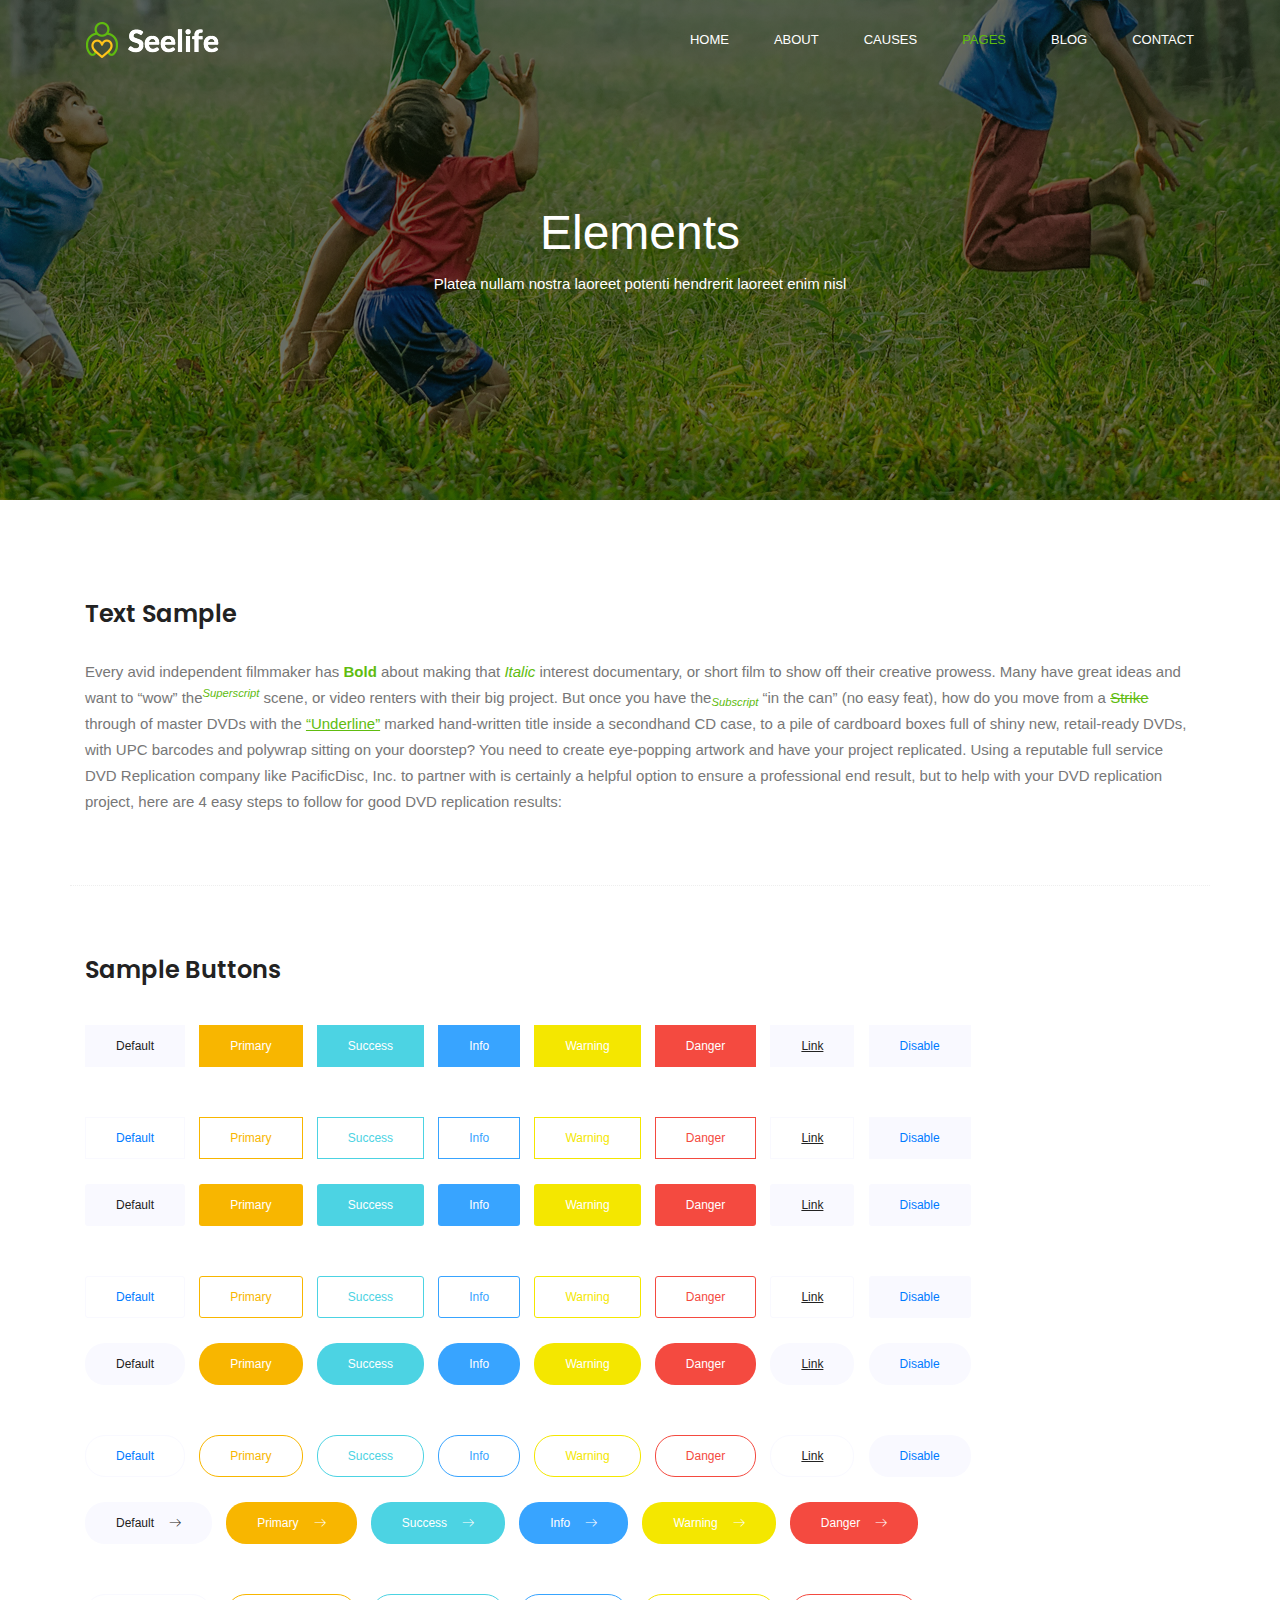
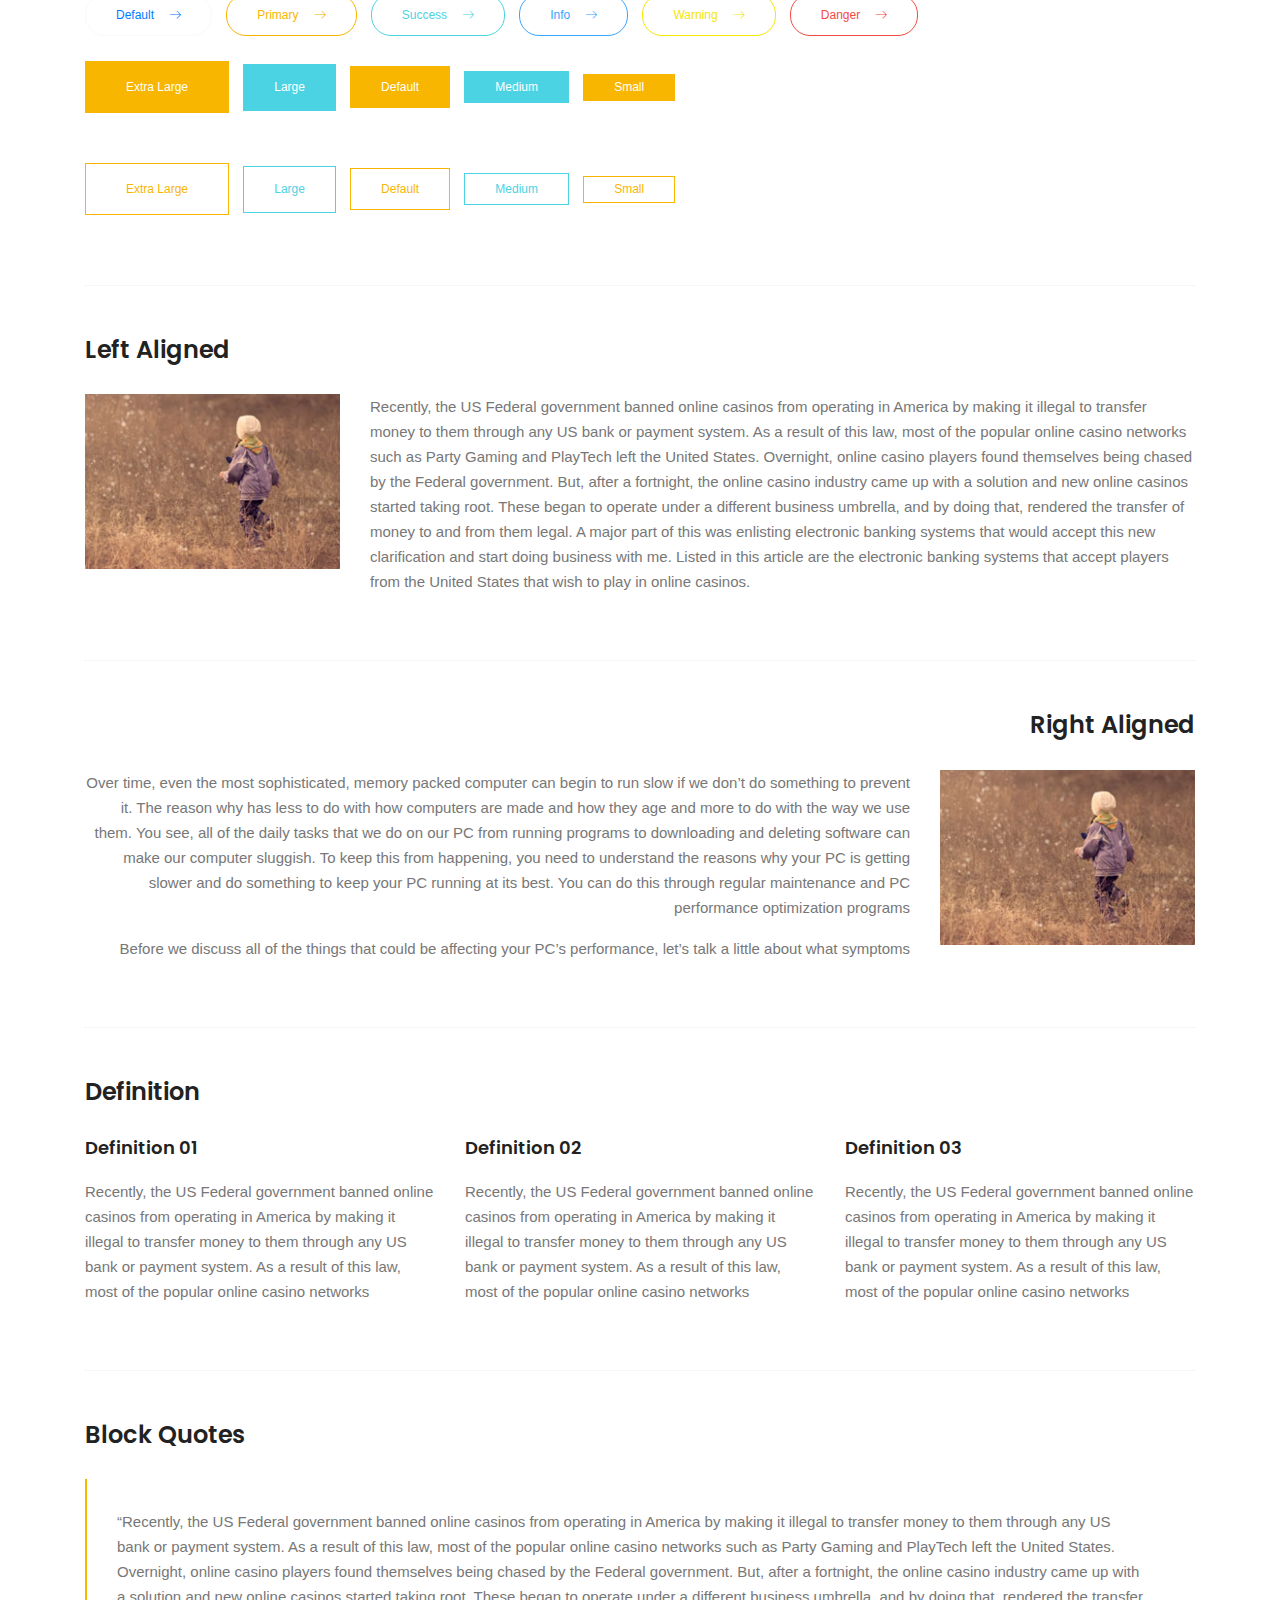
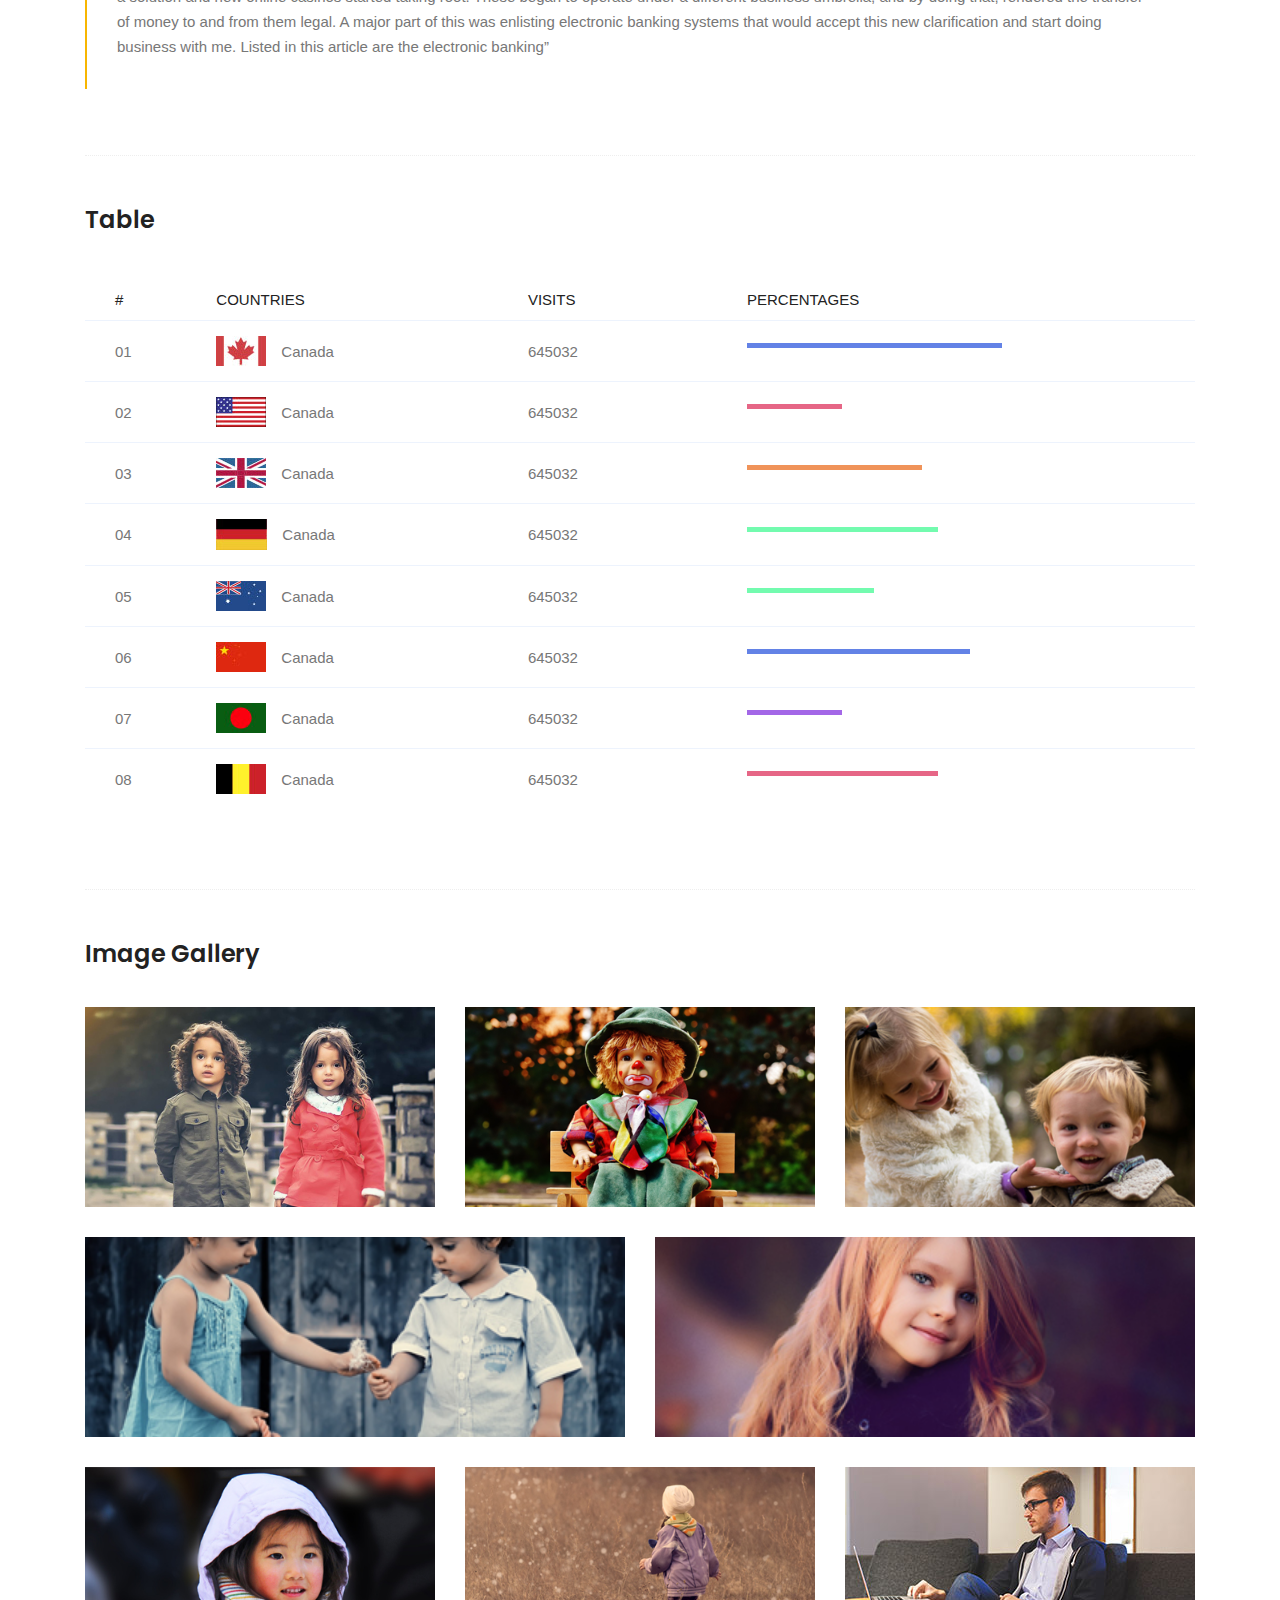
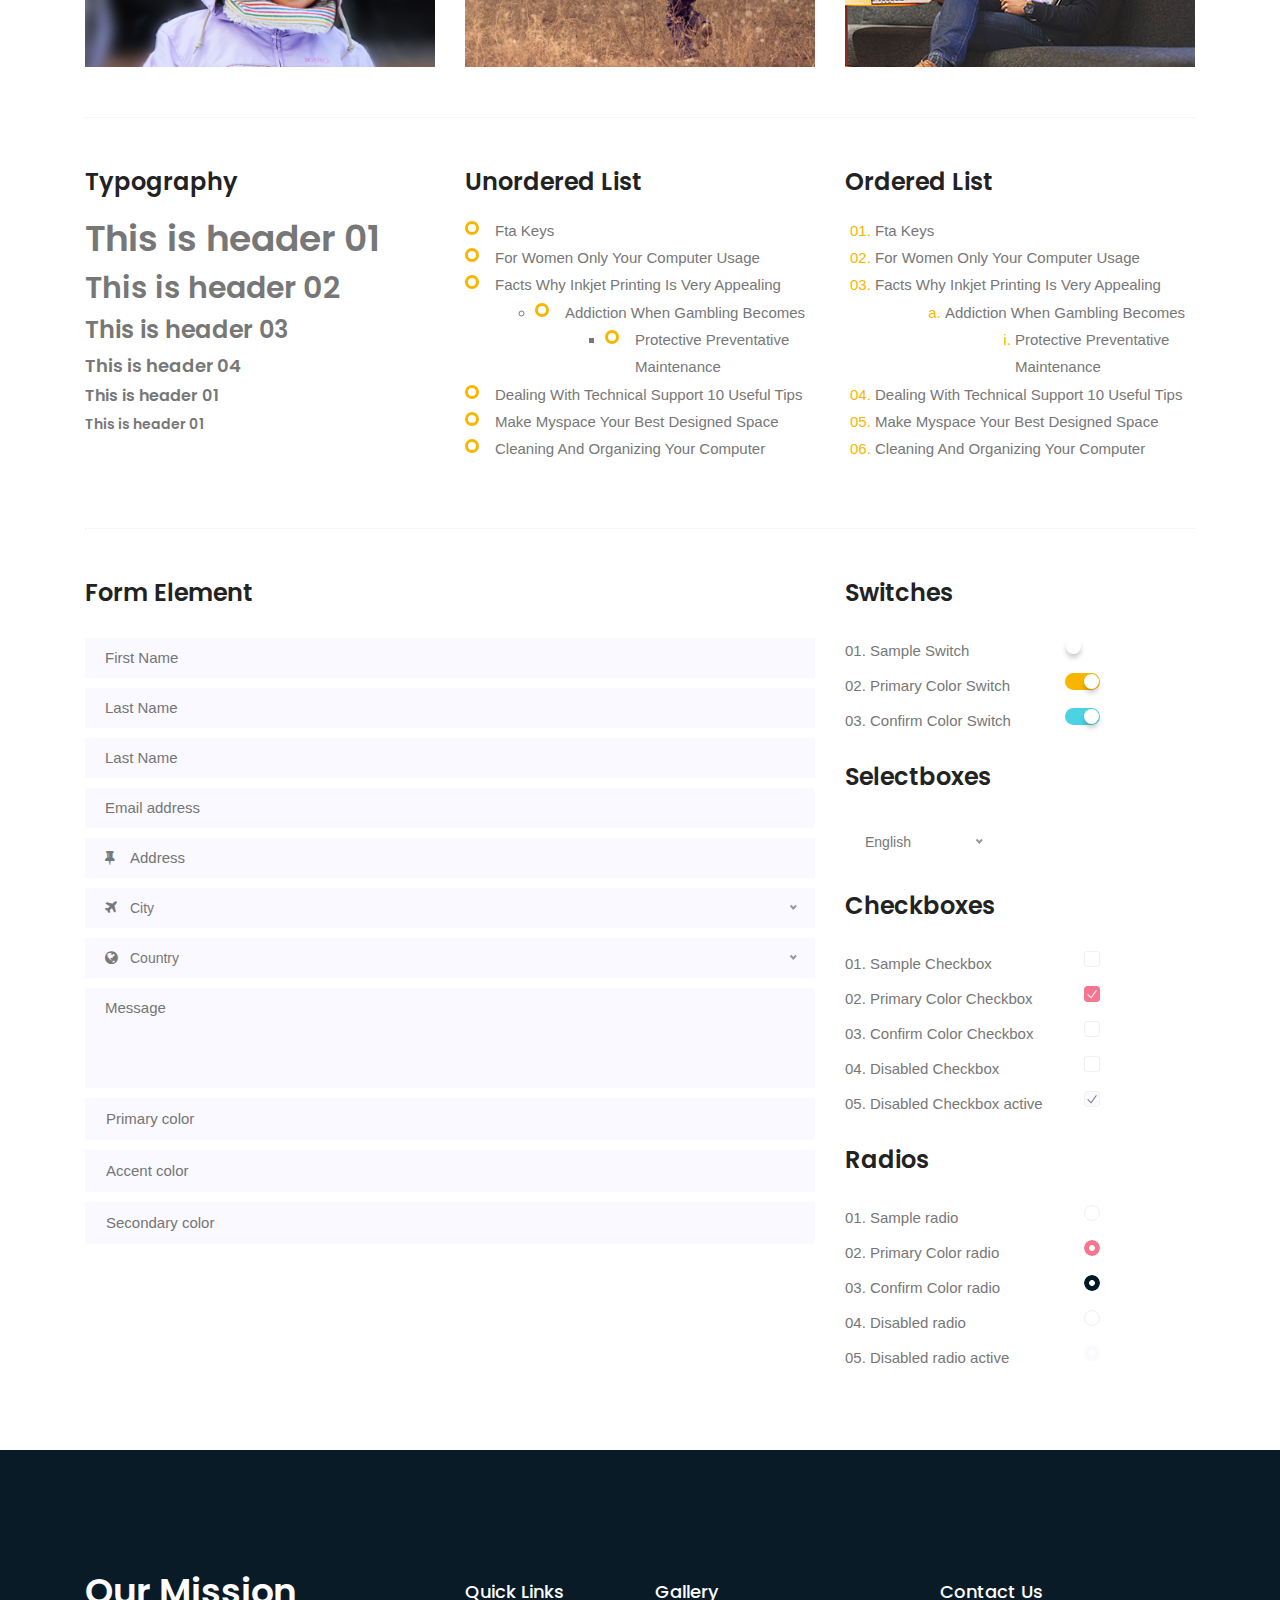
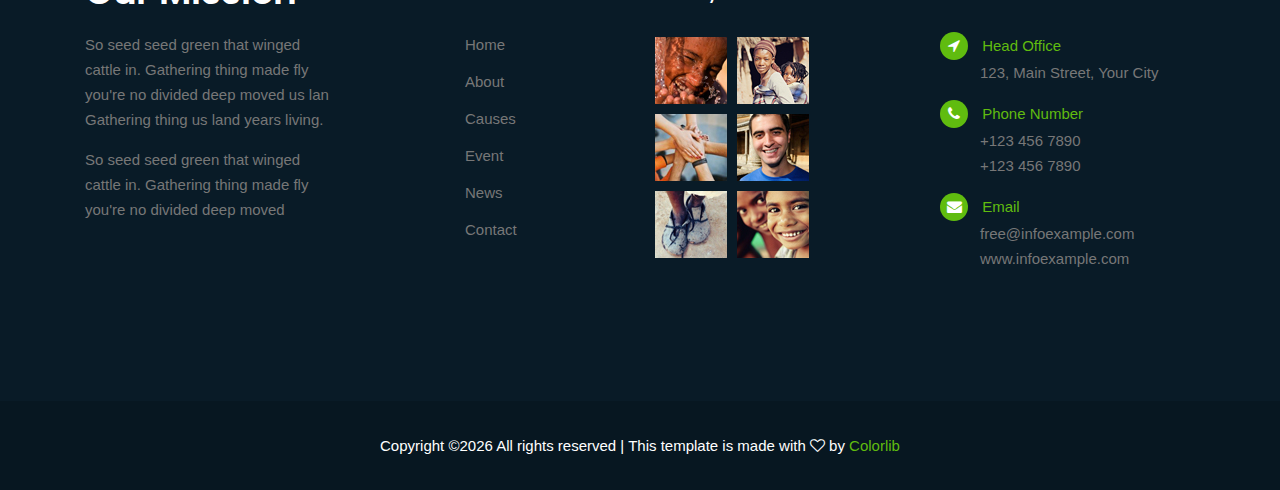
<file: elements.html>
<!doctype html>
<html lang="en">
    <head>
        <!-- Required meta tags -->
        <meta charset="utf-8">
        <meta name="viewport" content="width=device-width, initial-scale=1, shrink-to-fit=no">
        <link rel="icon" href="img/favicon.png" type="image/png">
        <title>Elements</title>
        <!-- Bootstrap CSS -->
        <link rel="stylesheet" href="css/bootstrap.css">
        <link rel="stylesheet" href="vendors/linericon/style.css">
        <link rel="stylesheet" href="css/font-awesome.min.css">
        <link rel="stylesheet" href="vendors/lightbox/simpleLightbox.css">
        <link rel="stylesheet" href="vendors/nice-select/css/nice-select.css">
        <!-- main css -->
        <link rel="stylesheet" href="css/style.css">
        <link rel="stylesheet" href="css/responsive.css">
    </head>
    <body>
        
        <!--================ Start Header Menu Area =================-->
    	<header class="header_area">
			<div class="main_menu">
				<div class="container">
					<nav class="navbar navbar-expand-lg navbar-light">
						<div class="container">
							<!-- Brand and toggle get grouped for better mobile display -->
							<a class="navbar-brand logo_h" href="index.html"><img src="img/logo.png" alt=""></a>
							<button class="navbar-toggler" type="button" data-toggle="collapse" data-target="#navbarSupportedContent" aria-controls="navbarSupportedContent" aria-expanded="false" aria-label="Toggle navigation">
								<span class="icon-bar"></span>
								<span class="icon-bar"></span>
								<span class="icon-bar"></span>
							</button>
							<!-- Collect the nav links, forms, and other content for toggling -->
							<div class="collapse navbar-collapse offset" id="navbarSupportedContent">
								<ul class="nav navbar-nav menu_nav ml-auto">
									<li class="nav-item"><a class="nav-link" href="index.html">Home</a></li> 
									<li class="nav-item"><a class="nav-link" href="about-us.html">About</a></li> 
									<li class="nav-item"><a class="nav-link" href="causes.html">Causes</a>
									<li class="nav-item submenu dropdown active">
										<a href="#" class="nav-link dropdown-toggle" data-toggle="dropdown" role="button" aria-haspopup="true" aria-expanded="false">Pages</a>
										<ul class="dropdown-menu">
											<li class="nav-item"><a class="nav-link" href="events.html">Events</a>
											<li class="nav-item"><a class="nav-link" href="event-details.html">Event Details</a> 
											<li class="nav-item"><a class="nav-link" href="elements.html">Elements</a></li>
										</ul>
									</li> 
									<li class="nav-item submenu dropdown">
										<a href="#" class="nav-link dropdown-toggle" data-toggle="dropdown" role="button" aria-haspopup="true" aria-expanded="false">Blog</a>
										<ul class="dropdown-menu">
											<li class="nav-item"><a class="nav-link" href="blog.html">Blog</a></li>
											<li class="nav-item"><a class="nav-link" href="single-blog.html">Blog Details</a></li>
										</ul>
									</li> 
									<li class="nav-item"><a class="nav-link" href="contact.html">Contact</a></li>
								</ul>
							</div> 
						</div>
					</nav>
				</div>
			</div>
		</header>
		<!--================ End Header Menu Area =================-->
			
		<!--================ Home Banner Area =================-->
		<section class="banner_area">
			<div class="banner_inner d-flex align-items-center">
				<div class="overlay bg-parallax" data-stellar-ratio="0.9" data-stellar-vertical-offset="0" data-background=""></div>
				<div class="container">
					<div class="banner_content text-center">
						<h2>Elements</h2>
						<p>Platea nullam nostra laoreet potenti hendrerit laoreet enim nisl</p>
					</div>
				</div>
			</div>
		</section>
		<!--================ End Home Banner Area =================-->
        
        
        <!-- Start Sample Area -->
			<section class="sample-text-area">
				<div class="container">
					<h3 class="text-heading title_color">Text Sample</h3>
					<p class="sample-text">
						Every avid independent filmmaker has <b>Bold</b> about making that <i>Italic</i> interest documentary, or short film to show off their creative prowess. Many have great ideas and want to “wow” the<sup>Superscript</sup> scene, or video renters with their big project.  But once you have the<sub>Subscript</sub> “in the can” (no easy feat), how do you move from a <del>Strike</del> through of master DVDs with the <u>“Underline”</u> marked hand-written title inside a secondhand CD case, to a pile of cardboard boxes full of shiny new, retail-ready DVDs, with UPC barcodes and polywrap sitting on your doorstep?  You need to create eye-popping artwork and have your project replicated. Using a reputable full service DVD Replication company like PacificDisc, Inc. to partner with is certainly a helpful option to ensure a professional end result, but to help with your DVD replication project, here are 4 easy steps to follow for good DVD replication results: 

					</p>
				</div>
			</section>
			<!-- End Sample Area -->
			<!-- Start Button -->
			<section class="button-area">
				<div class="container border-top-generic">
					<h3 class="text-heading title_color">Sample Buttons</h3>
					<div class="button-group-area">
						<a href="#" class="genric-btn default">Default</a>
						<a href="#" class="genric-btn primary">Primary</a>
						<a href="#" class="genric-btn success">Success</a>
						<a href="#" class="genric-btn info">Info</a>
						<a href="#" class="genric-btn warning">Warning</a>
						<a href="#" class="genric-btn danger">Danger</a>
						<a href="#" class="genric-btn link">Link</a>
						<a href="#" class="genric-btn disable">Disable</a>
					</div>
					<div class="button-group-area mt-10">
						<a href="#" class="genric-btn default-border">Default</a>
						<a href="#" class="genric-btn primary-border">Primary</a>
						<a href="#" class="genric-btn success-border">Success</a>
						<a href="#" class="genric-btn info-border">Info</a>
						<a href="#" class="genric-btn warning-border">Warning</a>
						<a href="#" class="genric-btn danger-border">Danger</a>
						<a href="#" class="genric-btn link-border">Link</a>
						<a href="#" class="genric-btn disable">Disable</a>
					</div>
					<div class="button-group-area mt-40">
						<a href="#" class="genric-btn default radius">Default</a>
						<a href="#" class="genric-btn primary radius">Primary</a>
						<a href="#" class="genric-btn success radius">Success</a>
						<a href="#" class="genric-btn info radius">Info</a>
						<a href="#" class="genric-btn warning radius">Warning</a>
						<a href="#" class="genric-btn danger radius">Danger</a>
						<a href="#" class="genric-btn link radius">Link</a>
						<a href="#" class="genric-btn disable radius">Disable</a>
					</div>
					<div class="button-group-area mt-10">
						<a href="#" class="genric-btn default-border radius">Default</a>
						<a href="#" class="genric-btn primary-border radius">Primary</a>
						<a href="#" class="genric-btn success-border radius">Success</a>
						<a href="#" class="genric-btn info-border radius">Info</a>
						<a href="#" class="genric-btn warning-border radius">Warning</a>
						<a href="#" class="genric-btn danger-border radius">Danger</a>
						<a href="#" class="genric-btn link-border radius">Link</a>
						<a href="#" class="genric-btn disable radius">Disable</a>
					</div>
					<div class="button-group-area mt-40">
						<a href="#" class="genric-btn default circle">Default</a>
						<a href="#" class="genric-btn primary circle">Primary</a>
						<a href="#" class="genric-btn success circle">Success</a>
						<a href="#" class="genric-btn info circle">Info</a>
						<a href="#" class="genric-btn warning circle">Warning</a>
						<a href="#" class="genric-btn danger circle">Danger</a>
						<a href="#" class="genric-btn link circle">Link</a>
						<a href="#" class="genric-btn disable circle">Disable</a>
					</div>
					<div class="button-group-area mt-10">
						<a href="#" class="genric-btn default-border circle">Default</a>
						<a href="#" class="genric-btn primary-border circle">Primary</a>
						<a href="#" class="genric-btn success-border circle">Success</a>
						<a href="#" class="genric-btn info-border circle">Info</a>
						<a href="#" class="genric-btn warning-border circle">Warning</a>
						<a href="#" class="genric-btn danger-border circle">Danger</a>
						<a href="#" class="genric-btn link-border circle">Link</a>
						<a href="#" class="genric-btn disable circle">Disable</a>
					</div>
					<div class="button-group-area mt-40">
						<a href="#" class="genric-btn default circle arrow">Default<span class="lnr lnr-arrow-right"></span></a>
						<a href="#" class="genric-btn primary circle arrow">Primary<span class="lnr lnr-arrow-right"></span></a>
						<a href="#" class="genric-btn success circle arrow">Success<span class="lnr lnr-arrow-right"></span></a>
						<a href="#" class="genric-btn info circle arrow">Info<span class="lnr lnr-arrow-right"></span></a>
						<a href="#" class="genric-btn warning circle arrow">Warning<span class="lnr lnr-arrow-right"></span></a>
						<a href="#" class="genric-btn danger circle arrow">Danger<span class="lnr lnr-arrow-right"></span></a>
					</div>
					<div class="button-group-area mt-10">
						<a href="#" class="genric-btn default-border circle arrow">Default<span class="lnr lnr-arrow-right"></span></a>
						<a href="#" class="genric-btn primary-border circle arrow">Primary<span class="lnr lnr-arrow-right"></span></a>
						<a href="#" class="genric-btn success-border circle arrow">Success<span class="lnr lnr-arrow-right"></span></a>
						<a href="#" class="genric-btn info-border circle arrow">Info<span class="lnr lnr-arrow-right"></span></a>
						<a href="#" class="genric-btn warning-border circle arrow">Warning<span class="lnr lnr-arrow-right"></span></a>
						<a href="#" class="genric-btn danger-border circle arrow">Danger<span class="lnr lnr-arrow-right"></span></a>
					</div>
					<div class="button-group-area mt-40">
						<a href="#" class="genric-btn primary e-large">Extra Large</a>
						<a href="#" class="genric-btn success large">Large</a>
						<a href="#" class="genric-btn primary">Default</a>
						<a href="#" class="genric-btn success medium">Medium</a>
						<a href="#" class="genric-btn primary small">Small</a>
					</div>
					<div class="button-group-area mt-10">
						<a href="#" class="genric-btn primary-border e-large">Extra Large</a>
						<a href="#" class="genric-btn success-border large">Large</a>
						<a href="#" class="genric-btn primary-border">Default</a>
						<a href="#" class="genric-btn success-border medium">Medium</a>
						<a href="#" class="genric-btn primary-border small">Small</a>
					</div>
				</div>
			</section>
			<!-- End Button -->
			<!-- Start Align Area -->
			<div class="whole-wrap">
				<div class="container">
					<div class="section-top-border">
						<h3 class="mb-30 title_color">Left Aligned</h3>
						<div class="row">
							<div class="col-md-3">
								<img src="img/elements/d.jpg" alt="" class="img-fluid">
							</div>
							<div class="col-md-9 mt-sm-20 left-align-p">
								<p>Recently, the US Federal government banned online casinos from operating in America by making it illegal to transfer money to them through any US bank or payment system. As a result of this law, most of the popular online casino networks such as Party Gaming and PlayTech left the United States. Overnight, online casino players found themselves being chased by the Federal government. But, after a fortnight, the online casino industry came up with a solution and new online casinos started taking root. These began to operate under a different business umbrella, and by doing that, rendered the transfer of money to and from them legal. A major part of this was enlisting electronic banking systems that would accept this new clarification and start doing business with me. Listed in this article are the electronic banking systems that accept players from the United States that wish to play in online casinos.</p>
							</div>
						</div>
					</div>
					<div class="section-top-border text-right">
						<h3 class="mb-30 title_color">Right Aligned</h3>
						<div class="row">
							<div class="col-md-9">
								<p class="text-right">Over time, even the most sophisticated, memory packed computer can begin to run slow if we don’t do something to prevent it. The reason why has less to do with how computers are made and how they age and more to do with the way we use them. You see, all of the daily tasks that we do on our PC from running programs to downloading and deleting software can make our computer sluggish. To keep this from happening, you need to understand the reasons why your PC is getting slower and do something to keep your PC running at its best. You can do this through regular maintenance and PC performance optimization programs</p>
								<p class="text-right">Before we discuss all of the things that could be affecting your PC’s performance, let’s talk a little about what symptoms</p>
							</div>
							<div class="col-md-3">
								<img src="img/elements/d.jpg" alt="" class="img-fluid">
							</div>
						</div>
					</div>
					<div class="section-top-border">
						<h3 class="mb-30 title_color">Definition</h3>
						<div class="row">
							<div class="col-md-4">
								<div class="single-defination">
									<h4 class="mb-20">Definition 01</h4>
									<p>Recently, the US Federal government banned online casinos from operating in America by making it illegal to transfer money to them through any US bank or payment system. As a result of this law, most of the popular online casino networks</p>
								</div>
							</div>
							<div class="col-md-4">
								<div class="single-defination">
									<h4 class="mb-20">Definition 02</h4>
									<p>Recently, the US Federal government banned online casinos from operating in America by making it illegal to transfer money to them through any US bank or payment system. As a result of this law, most of the popular online casino networks</p>
								</div>
							</div>
							<div class="col-md-4">
								<div class="single-defination">
									<h4 class="mb-20">Definition 03</h4>
									<p>Recently, the US Federal government banned online casinos from operating in America by making it illegal to transfer money to them through any US bank or payment system. As a result of this law, most of the popular online casino networks</p>
								</div>
							</div>
						</div>
					</div>
					<div class="section-top-border">
						<h3 class="mb-30 title_color">Block Quotes</h3>
						<div class="row">
							<div class="col-lg-12">
								<blockquote class="generic-blockquote">
									“Recently, the US Federal government banned online casinos from operating in America by making it illegal to transfer money to them through any US bank or payment system. As a result of this law, most of the popular online casino networks such as Party Gaming and PlayTech left the United States. Overnight, online casino players found themselves being chased by the Federal government. But, after a fortnight, the online casino industry came up with a solution and new online casinos started taking root. These began to operate under a different business umbrella, and by doing that, rendered the transfer of money to and from them legal. A major part of this was enlisting electronic banking systems that would accept this new clarification and start doing business with me. Listed in this article are the electronic banking” 
								</blockquote>
							</div>
						</div>
					</div>
					<div class="section-top-border">
						<h3 class="mb-30 title_color">Table</h3>
						<div class="progress-table-wrap">
							<div class="progress-table">
								<div class="table-head">
									<div class="serial">#</div>
									<div class="country">Countries</div>
									<div class="visit">Visits</div>
									<div class="percentage">Percentages</div>
								</div>
								<div class="table-row">
									<div class="serial">01</div>
									<div class="country"> <img src="img/elements/f1.jpg" alt="flag">Canada</div>
									<div class="visit">645032</div>
									<div class="percentage">
										<div class="progress">
											<div class="progress-bar color-1" role="progressbar" style="width: 80%" aria-valuenow="80" aria-valuemin="0" aria-valuemax="100"></div>
										</div>
									</div>
								</div>
								<div class="table-row">
									<div class="serial">02</div>
									<div class="country"> <img src="img/elements/f2.jpg" alt="flag">Canada</div>
									<div class="visit">645032</div>
									<div class="percentage">
										<div class="progress">
											<div class="progress-bar color-2" role="progressbar" style="width: 30%" aria-valuenow="30" aria-valuemin="0" aria-valuemax="100"></div>
										</div>
									</div>
								</div>
								<div class="table-row">
									<div class="serial">03</div>
									<div class="country"> <img src="img/elements/f3.jpg" alt="flag">Canada</div>
									<div class="visit">645032</div>
									<div class="percentage">
										<div class="progress">
											<div class="progress-bar color-3" role="progressbar" style="width: 55%" aria-valuenow="55" aria-valuemin="0" aria-valuemax="100"></div>
										</div>
									</div>
								</div>
								<div class="table-row">
									<div class="serial">04</div>
									<div class="country"> <img src="img/elements/f4.jpg" alt="flag">Canada</div>
									<div class="visit">645032</div>
									<div class="percentage">
										<div class="progress">
											<div class="progress-bar color-4" role="progressbar" style="width: 60%" aria-valuenow="60" aria-valuemin="0" aria-valuemax="100"></div>
										</div>
									</div>
								</div>
								<div class="table-row">
									<div class="serial">05</div>
									<div class="country"> <img src="img/elements/f5.jpg" alt="flag">Canada</div>
									<div class="visit">645032</div>
									<div class="percentage">
										<div class="progress">
											<div class="progress-bar color-5" role="progressbar" style="width: 40%" aria-valuenow="40" aria-valuemin="0" aria-valuemax="100"></div>
										</div>
									</div>
								</div>
								<div class="table-row">
									<div class="serial">06</div>
									<div class="country"> <img src="img/elements/f6.jpg" alt="flag">Canada</div>
									<div class="visit">645032</div>
									<div class="percentage">
										<div class="progress">
											<div class="progress-bar color-6" role="progressbar" style="width: 70%" aria-valuenow="70" aria-valuemin="0" aria-valuemax="100"></div>
										</div>
									</div>
								</div>
								<div class="table-row">
									<div class="serial">07</div>
									<div class="country"> <img src="img/elements/f7.jpg" alt="flag">Canada</div>
									<div class="visit">645032</div>
									<div class="percentage">
										<div class="progress">
											<div class="progress-bar color-7" role="progressbar" style="width: 30%" aria-valuenow="30" aria-valuemin="0" aria-valuemax="100"></div>
										</div>
									</div>
								</div>
								<div class="table-row">
									<div class="serial">08</div>
									<div class="country"> <img src="img/elements/f8.jpg" alt="flag">Canada</div>
									<div class="visit">645032</div>
									<div class="percentage">
										<div class="progress">
											<div class="progress-bar color-8" role="progressbar" style="width: 60%" aria-valuenow="60" aria-valuemin="0" aria-valuemax="100"></div>
										</div>
									</div>
								</div>
							</div>
						</div>
					</div>
					<div class="section-top-border">
						<h3 class="title_color">Image Gallery</h3>
						<div class="row gallery-item">
							<div class="col-md-4">
								<a href="img/elements/g1.jpg" class="img-gal"><div class="single-gallery-image" style="background: url(img/elements/g1.jpg);"></div></a>
							</div>
							<div class="col-md-4">
								<a href="img/elements/g2.jpg" class="img-gal"><div class="single-gallery-image" style="background: url(img/elements/g2.jpg);"></div></a>
							</div>
							<div class="col-md-4">
								<a href="img/elements/g3.jpg" class="img-gal"><div class="single-gallery-image" style="background: url(img/elements/g3.jpg);"></div></a>
							</div>
							<div class="col-md-6">
								<a href="img/elements/g4.jpg" class="img-gal"><div class="single-gallery-image" style="background: url(img/elements/g4.jpg);"></div></a>
							</div>
							<div class="col-md-6">
								<a href="img/elements/g5.jpg" class="img-gal"><div class="single-gallery-image" style="background: url(img/elements/g5.jpg);"></div></a>
							</div>
							<div class="col-md-4">
								<a href="img/elements/g6.jpg" class="img-gal"><div class="single-gallery-image" style="background: url(img/elements/g6.jpg);"></div></a>
							</div>
							<div class="col-md-4">
								<a href="img/elements/g7.jpg" class="img-gal"><div class="single-gallery-image" style="background: url(img/elements/g7.jpg);"></div></a>
							</div>
							<div class="col-md-4">
								<a href="img/elements/g8.jpg" class="img-gal"><div class="single-gallery-image" style="background: url(img/elements/g8.jpg);"></div></a>
							</div>
						</div>
					</div>
					<div class="section-top-border">
						<div class="row">
							<div class="col-lg-4 col-sm-6 typo-sec">
								<h3 class="mb-20 title_color">Typography</h3>
								<div class="typography">
									<h1 class="typo-list">This is header 01</h1>
									<h2 class="typo-list">This is header 02</h2>
									<h3 class="typo-list">This is header 03</h3>
									<h4 class="typo-list">This is header 04</h4>
									<h5 class="typo-list">This is header 01</h5>
									<h6 class="typo-list">This is header 01</h6>
								</div>
							</div>
							<div class="col-lg-4 col-sm-6 mt-sm-30 typo-sec">
								<h3 class="mb-20 title_color">Unordered List</h3>
								<div class="">
									<ul class="unordered-list">
										<li>Fta Keys</li>
										<li>For Women Only Your Computer Usage</li>
										<li>Facts Why Inkjet Printing Is Very Appealing
											<ul>
												<li>Addiction When Gambling Becomes
													<ul>
														<li>Protective Preventative Maintenance</li>
													</ul>
												</li>
											</ul>
										</li>
										<li>Dealing With Technical Support 10 Useful Tips</li>
										<li>Make Myspace Your Best Designed Space</li>
										<li>Cleaning And Organizing Your Computer</li>
									</ul>
								</div>
							</div>
							<div class="col-lg-4 col-sm-6 mt-sm-30 typo-sec">
								<h3 class="mb-20 title_color">Ordered List</h3>
								<div class="">
									<ol class="ordered-list">
										<li><span>Fta Keys</span></li>
										<li><span>For Women Only Your Computer Usage</span></li>
										<li><span>Facts Why Inkjet Printing Is Very Appealing</span>
											<ol class="ordered-list-alpha">
												<li><span>Addiction When Gambling Becomes</span>
													<ol class="ordered-list-roman">
														<li><span>Protective Preventative Maintenance</span></li>
													</ol>
												</li>
											</ol>
										</li>
										<li><span>Dealing With Technical Support 10 Useful Tips</span></li>
										<li><span>Make Myspace Your Best Designed Space</span></li>
										<li><span>Cleaning And Organizing Your Computer</span></li>
									</ol>
								</div>
							</div>
						</div>
					</div>
					<div class="section-top-border">
						<div class="row">
							<div class="col-lg-8 col-md-8">
								<h3 class="mb-30 title_color">Form Element</h3>
								<form action="#">
									<div class="mt-10">
										<input type="text" name="first_name" placeholder="First Name" onfocus="this.placeholder = ''" onblur="this.placeholder = 'First Name'" required class="single-input">
									</div>
									<div class="mt-10">
										<input type="text" name="last_name" placeholder="Last Name" onfocus="this.placeholder = ''" onblur="this.placeholder = 'Last Name'" required class="single-input">
									</div>
									<div class="mt-10">
										<input type="text" name="last_name" placeholder="Last Name" onfocus="this.placeholder = ''" onblur="this.placeholder = 'Last Name'" required class="single-input">
									</div>
									<div class="mt-10">
										<input type="email" name="EMAIL" placeholder="Email address" onfocus="this.placeholder = ''" onblur="this.placeholder = 'Email address'" required class="single-input">
									</div>
									<div class="input-group-icon mt-10">
										<div class="icon"><i class="fa fa-thumb-tack" aria-hidden="true"></i></div>
										<input type="text" name="address" placeholder="Address" onfocus="this.placeholder = ''" onblur="this.placeholder = 'Address'" required class="single-input">
									</div>
									<div class="input-group-icon mt-10">
										<div class="icon"><i class="fa fa-plane" aria-hidden="true"></i></div>
										<div class="form-select" id="default-select">
											<select>
												<option value="1">City</option>
												<option value="1">Dhaka</option>
												<option value="1">Dilli</option>
												<option value="1">Newyork</option>
												<option value="1">Islamabad</option>
											</select>
										</div>
									</div>
									<div class="input-group-icon mt-10">
										<div class="icon"><i class="fa fa-globe" aria-hidden="true"></i></div>
										<div class="form-select" id="default-select2">
											<select>
												<option value="1">Country</option>
												<option value="1">Bangladesh</option>
												<option value="1">India</option>
												<option value="1">England</option>
												<option value="1">Srilanka</option>
											</select>
										</div>
									</div>
									
									<div class="mt-10">
										<textarea class="single-textarea" placeholder="Message" onfocus="this.placeholder = ''" onblur="this.placeholder = 'Message'" required></textarea>
									</div>
									<div class="mt-10">
										<input type="text" name="first_name" placeholder="Primary color" onfocus="this.placeholder = ''" onblur="this.placeholder = 'Primary color'" required class="single-input-primary">
									</div>
									<div class="mt-10">
										<input type="text" name="first_name" placeholder="Accent color" onfocus="this.placeholder = ''" onblur="this.placeholder = 'Accent color'" required class="single-input-accent">
									</div>
									<div class="mt-10">
										<input type="text" name="first_name" placeholder="Secondary color" onfocus="this.placeholder = ''" onblur="this.placeholder = 'Secondary color'" required class="single-input-secondary">
									</div>
								</form>
							</div>
							<div class="col-lg-3 col-md-4 mt-sm-30 element-wrap">
								<div class="single-element-widget">
									<h3 class="mb-30 title_color">Switches</h3>
									<div class="switch-wrap d-flex justify-content-between">
										<p>01. Sample Switch</p>
										<div class="primary-switch">
											<input type="checkbox" id="default-switch">
											<label for="default-switch"></label>
										</div>
									</div>
									<div class="switch-wrap d-flex justify-content-between">
										<p>02. Primary Color Switch</p>
										<div class="primary-switch">
											<input type="checkbox" id="primary-switch" checked>
											<label for="primary-switch"></label>
										</div>
									</div>
									<div class="switch-wrap d-flex justify-content-between">
										<p>03. Confirm Color Switch</p>
										<div class="confirm-switch">
											<input type="checkbox" id="confirm-switch" checked>
											<label for="confirm-switch"></label>
										</div>
									</div>
								</div>
								<div class="single-element-widget">
									<h3 class="mb-30 title_color">Selectboxes</h3>
									<div class="default-select" id="default-select">
										<select>
											<option value="1">English</option>
											<option value="1">Spanish</option>
											<option value="1">Arabic</option>
											<option value="1">Portuguise</option>
											<option value="1">Bengali</option>
										</select>
									</div>
								</div>
								<div class="single-element-widget">
									<h3 class="mb-30 title_color">Checkboxes</h3>
									<div class="switch-wrap d-flex justify-content-between">
										<p>01. Sample Checkbox</p>
										<div class="primary-checkbox">
											<input type="checkbox" id="default-checkbox">
											<label for="default-checkbox"></label>
										</div>
									</div>
									<div class="switch-wrap d-flex justify-content-between">
										<p>02. Primary Color Checkbox</p>
										<div class="primary-checkbox">
											<input type="checkbox" id="primary-checkbox" checked>
											<label for="primary-checkbox"></label>
										</div>
									</div>
									<div class="switch-wrap d-flex justify-content-between">
										<p>03. Confirm Color Checkbox</p>
										<div class="confirm-checkbox">
											<input type="checkbox" id="confirm-checkbox">
											<label for="confirm-checkbox"></label>
										</div>
									</div>
									<div class="switch-wrap d-flex justify-content-between">
										<p>04. Disabled Checkbox</p>
										<div class="disabled-checkbox">
											<input type="checkbox" id="disabled-checkbox" disabled>
											<label for="disabled-checkbox"></label>
										</div>
									</div>
									<div class="switch-wrap d-flex justify-content-between">
										<p>05. Disabled Checkbox active</p>
										<div class="disabled-checkbox">
											<input type="checkbox" id="disabled-checkbox-active" checked disabled>
											<label for="disabled-checkbox-active"></label>
										</div>
									</div>
								</div>
								<div class="single-element-widget">
									<h3 class="mb-30 title_color">Radios</h3>
									<div class="switch-wrap d-flex justify-content-between">
										<p>01. Sample radio</p>
										<div class="primary-radio">
											<input type="checkbox" id="default-radio">
											<label for="default-radio"></label>
										</div>
									</div>
									<div class="switch-wrap d-flex justify-content-between">
										<p>02. Primary Color radio</p>
										<div class="primary-radio">
											<input type="checkbox" id="primary-radio" checked>
											<label for="primary-radio"></label>
										</div>
									</div>
									<div class="switch-wrap d-flex justify-content-between">
										<p>03. Confirm Color radio</p>
										<div class="confirm-radio">
											<input type="checkbox" id="confirm-radio" checked>
											<label for="confirm-radio"></label>
										</div>
									</div>
									<div class="switch-wrap d-flex justify-content-between">
										<p>04. Disabled radio</p>
										<div class="disabled-radio">
											<input type="checkbox" id="disabled-radio" disabled>
											<label for="disabled-radio"></label>
										</div>
									</div>
									<div class="switch-wrap d-flex justify-content-between">
										<p>05. Disabled radio active</p>
										<div class="disabled-radio">
											<input type="checkbox" id="disabled-radio-active" checked disabled>
											<label for="disabled-radio-active"></label>
										</div>
									</div>
								</div>
							</div>
						</div>
					</div>
				</div>
			</div>
			<!-- End Align Area -->
        
		<!--================ Start footer Area  =================-->	
		<footer>
			<div class="footer-area">
				<div class="container">
					<div class="row section_gap">
						<div class="col-lg-3 col-md-6 col-sm-6">
							<div class="single-footer-widget tp_widgets">
								<h4 class="footer_title large_title">Our Mission</h4>
								<p>
									So seed seed green that winged cattle in. Gathering thing made fly you're no 
									divided deep moved us lan Gathering thing us land years living.
								</p>
								<p>
									So seed seed green that winged cattle in. Gathering thing made fly you're no divided deep moved 
								</p>
							</div>
						</div>
						<div class="offset-lg-1 col-lg-2 col-md-6 col-sm-6">
							<div class="single-footer-widget tp_widgets">
								<h4 class="footer_title">Quick Links</h4>
								<ul class="list">
									<li><a href="#">Home</a></li>
									<li><a href="#">About</a></li>
									<li><a href="#">Causes</a></li>
									<li><a href="#">Event</a></li>
									<li><a href="#">News</a></li>
									<li><a href="#">Contact</a></li>
								</ul>
							</div>
						</div>
						<div class="col-lg-2 col-md-6 col-sm-6">
							<div class="single-footer-widget instafeed">
								<h4 class="footer_title">Gallery</h6>
								<ul class="list instafeed d-flex flex-wrap">
									<li><img src="img/gallery/g1.jpg" alt=""></li>
									<li><img src="img/gallery/g2.jpg" alt=""></li>
									<li><img src="img/gallery/g3.jpg" alt=""></li>
									<li><img src="img/gallery/g4.jpg" alt=""></li>
									<li><img src="img/gallery/g5.jpg" alt=""></li>
									<li><img src="img/gallery/g6.jpg" alt=""></li>
								</ul>
							</div>
						</div>
						<div class="offset-lg-1 col-lg-3 col-md-6 col-sm-6">
							<div class="single-footer-widget tp_widgets">
								<h4 class="footer_title">Contact Us</h4>
								<div class="ml-40">
									<p class="sm-head">
										<span class="fa fa-location-arrow"></span>
										Head Office
									</p>
									<p>123, Main Street, Your City</p>
		
									<p class="sm-head">
										<span class="fa fa-phone"></span>
										Phone Number
									</p>
									<p>
										+123 456 7890 <br>
										+123 456 7890
									</p>
		
									<p class="sm-head">
										<span class="fa fa-envelope"></span>
										Email
									</p>
									<p>
										free@infoexample.com <br>
										www.infoexample.com
									</p>
								</div>
							</div>
						</div>
					</div>
				</div>
			</div>

			<div class="footer-bottom">
				<div class="container">
					<div class="row d-flex">
						<p class="col-lg-12 footer-text text-center">
							<!-- Link back to Colorlib can't be removed. Template is licensed under CC BY 3.0. -->
Copyright &copy;<script>document.write(new Date().getFullYear());</script> All rights reserved | This template is made with <i class="fa fa-heart-o" aria-hidden="true"></i> by <a href="https://colorlib.com" target="_blank">Colorlib</a>
<!-- Link back to Colorlib can't be removed. Template is licensed under CC BY 3.0. --></p>
					</div>
				</div>
			</div>
		</footer>
		<!--================ End footer Area  =================-->
        
        
        
        
        <!-- Optional JavaScript -->
        <!-- jQuery first, then Popper.js, then Bootstrap JS -->
        <script src="js/jquery-3.2.1.min.js"></script>
        <script src="js/popper.js"></script>
        <script src="js/bootstrap.min.js"></script>
        <script src="js/stellar.js"></script>
        <script src="vendors/lightbox/simpleLightbox.min.js"></script>
        <script src="vendors/nice-select/js/jquery.nice-select.min.js"></script>
        <script src="vendors/jquery-ui/jquery-ui.js"></script>
        <script src="js/jquery.ajaxchimp.min.js"></script>
        <script src="js/mail-script.js"></script>
        <script src="js/theme.js"></script>
    </body>
</html>
</file>
<file: vendors/linericon/style.css>
@font-face {
	font-family: 'Linearicons-Free';
	src:url('fonts/Linearicons-Free.eot?w118d');
	src:url('fonts/Linearicons-Free.eot?#iefixw118d') format('embedded-opentype'),
		url('fonts/Linearicons-Free.woff2?w118d') format('woff2'),
		url('fonts/Linearicons-Free.woff?w118d') format('woff'),
		url('fonts/Linearicons-Free.ttf?w118d') format('truetype'),
		url('fonts/Linearicons-Free.svg?w118d#Linearicons-Free') format('svg');
	font-weight: normal;
	font-style: normal;
}

.lnr {
	font-family: 'Linearicons-Free';
	speak: none;
	font-style: normal;
	font-weight: normal;
	font-variant: normal;
	text-transform: none;
	line-height: 1;

	/* Better Font Rendering =========== */
	-webkit-font-smoothing: antialiased;
	-moz-osx-font-smoothing: grayscale;
}

.lnr-home:before {
	content: "\e800";
}
.lnr-apartment:before {
	content: "\e801";
}
.lnr-pencil:before {
	content: "\e802";
}
.lnr-magic-wand:before {
	content: "\e803";
}
.lnr-drop:before {
	content: "\e804";
}
.lnr-lighter:before {
	content: "\e805";
}
.lnr-poop:before {
	content: "\e806";
}
.lnr-sun:before {
	content: "\e807";
}
.lnr-moon:before {
	content: "\e808";
}
.lnr-cloud:before {
	content: "\e809";
}
.lnr-cloud-upload:before {
	content: "\e80a";
}
.lnr-cloud-download:before {
	content: "\e80b";
}
.lnr-cloud-sync:before {
	content: "\e80c";
}
.lnr-cloud-check:before {
	content: "\e80d";
}
.lnr-database:before {
	content: "\e80e";
}
.lnr-lock:before {
	content: "\e80f";
}
.lnr-cog:before {
	content: "\e810";
}
.lnr-trash:before {
	content: "\e811";
}
.lnr-dice:before {
	content: "\e812";
}
.lnr-heart:before {
	content: "\e813";
}
.lnr-star:before {
	content: "\e814";
}
.lnr-star-half:before {
	content: "\e815";
}
.lnr-star-empty:before {
	content: "\e816";
}
.lnr-flag:before {
	content: "\e817";
}
.lnr-envelope:before {
	content: "\e818";
}
.lnr-paperclip:before {
	content: "\e819";
}
.lnr-inbox:before {
	content: "\e81a";
}
.lnr-eye:before {
	content: "\e81b";
}
.lnr-printer:before {
	content: "\e81c";
}
.lnr-file-empty:before {
	content: "\e81d";
}
.lnr-file-add:before {
	content: "\e81e";
}
.lnr-enter:before {
	content: "\e81f";
}
.lnr-exit:before {
	content: "\e820";
}
.lnr-graduation-hat:before {
	content: "\e821";
}
.lnr-license:before {
	content: "\e822";
}
.lnr-music-note:before {
	content: "\e823";
}
.lnr-film-play:before {
	content: "\e824";
}
.lnr-camera-video:before {
	content: "\e825";
}
.lnr-camera:before {
	content: "\e826";
}
.lnr-picture:before {
	content: "\e827";
}
.lnr-book:before {
	content: "\e828";
}
.lnr-bookmark:before {
	content: "\e829";
}
.lnr-user:before {
	content: "\e82a";
}
.lnr-users:before {
	content: "\e82b";
}
.lnr-shirt:before {
	content: "\e82c";
}
.lnr-store:before {
	content: "\e82d";
}
.lnr-cart:before {
	content: "\e82e";
}
.lnr-tag:before {
	content: "\e82f";
}
.lnr-phone-handset:before {
	content: "\e830";
}
.lnr-phone:before {
	content: "\e831";
}
.lnr-pushpin:before {
	content: "\e832";
}
.lnr-map-marker:before {
	content: "\e833";
}
.lnr-map:before {
	content: "\e834";
}
.lnr-location:before {
	content: "\e835";
}
.lnr-calendar-full:before {
	content: "\e836";
}
.lnr-keyboard:before {
	content: "\e837";
}
.lnr-spell-check:before {
	content: "\e838";
}
.lnr-screen:before {
	content: "\e839";
}
.lnr-smartphone:before {
	content: "\e83a";
}
.lnr-tablet:before {
	content: "\e83b";
}
.lnr-laptop:before {
	content: "\e83c";
}
.lnr-laptop-phone:before {
	content: "\e83d";
}
.lnr-power-switch:before {
	content: "\e83e";
}
.lnr-bubble:before {
	content: "\e83f";
}
.lnr-heart-pulse:before {
	content: "\e840";
}
.lnr-construction:before {
	content: "\e841";
}
.lnr-pie-chart:before {
	content: "\e842";
}
.lnr-chart-bars:before {
	content: "\e843";
}
.lnr-gift:before {
	content: "\e844";
}
.lnr-diamond:before {
	content: "\e845";
}
.lnr-linearicons:before {
	content: "\e846";
}
.lnr-dinner:before {
	content: "\e847";
}
.lnr-coffee-cup:before {
	content: "\e848";
}
.lnr-leaf:before {
	content: "\e849";
}
.lnr-paw:before {
	content: "\e84a";
}
.lnr-rocket:before {
	content: "\e84b";
}
.lnr-briefcase:before {
	content: "\e84c";
}
.lnr-bus:before {
	content: "\e84d";
}
.lnr-car:before {
	content: "\e84e";
}
.lnr-train:before {
	content: "\e84f";
}
.lnr-bicycle:before {
	content: "\e850";
}
.lnr-wheelchair:before {
	content: "\e851";
}
.lnr-select:before {
	content: "\e852";
}
.lnr-earth:before {
	content: "\e853";
}
.lnr-smile:before {
	content: "\e854";
}
.lnr-sad:before {
	content: "\e855";
}
.lnr-neutral:before {
	content: "\e856";
}
.lnr-mustache:before {
	content: "\e857";
}
.lnr-alarm:before {
	content: "\e858";
}
.lnr-bullhorn:before {
	content: "\e859";
}
.lnr-volume-high:before {
	content: "\e85a";
}
.lnr-volume-medium:before {
	content: "\e85b";
}
.lnr-volume-low:before {
	content: "\e85c";
}
.lnr-volume:before {
	content: "\e85d";
}
.lnr-mic:before {
	content: "\e85e";
}
.lnr-hourglass:before {
	content: "\e85f";
}
.lnr-undo:before {
	content: "\e860";
}
.lnr-redo:before {
	content: "\e861";
}
.lnr-sync:before {
	content: "\e862";
}
.lnr-history:before {
	content: "\e863";
}
.lnr-clock:before {
	content: "\e864";
}
.lnr-download:before {
	content: "\e865";
}
.lnr-upload:before {
	content: "\e866";
}
.lnr-enter-down:before {
	content: "\e867";
}
.lnr-exit-up:before {
	content: "\e868";
}
.lnr-bug:before {
	content: "\e869";
}
.lnr-code:before {
	content: "\e86a";
}
.lnr-link:before {
	content: "\e86b";
}
.lnr-unlink:before {
	content: "\e86c";
}
.lnr-thumbs-up:before {
	content: "\e86d";
}
.lnr-thumbs-down:before {
	content: "\e86e";
}
.lnr-magnifier:before {
	content: "\e86f";
}
.lnr-cross:before {
	content: "\e870";
}
.lnr-menu:before {
	content: "\e871";
}
.lnr-list:before {
	content: "\e872";
}
.lnr-chevron-up:before {
	content: "\e873";
}
.lnr-chevron-down:before {
	content: "\e874";
}
.lnr-chevron-left:before {
	content: "\e875";
}
.lnr-chevron-right:before {
	content: "\e876";
}
.lnr-arrow-up:before {
	content: "\e877";
}
.lnr-arrow-down:before {
	content: "\e878";
}
.lnr-arrow-left:before {
	content: "\e879";
}
.lnr-arrow-right:before {
	content: "\e87a";
}
.lnr-move:before {
	content: "\e87b";
}
.lnr-warning:before {
	content: "\e87c";
}
.lnr-question-circle:before {
	content: "\e87d";
}
.lnr-menu-circle:before {
	content: "\e87e";
}
.lnr-checkmark-circle:before {
	content: "\e87f";
}
.lnr-cross-circle:before {
	content: "\e880";
}
.lnr-plus-circle:before {
	content: "\e881";
}
.lnr-circle-minus:before {
	content: "\e882";
}
.lnr-arrow-up-circle:before {
	content: "\e883";
}
.lnr-arrow-down-circle:before {
	content: "\e884";
}
.lnr-arrow-left-circle:before {
	content: "\e885";
}
.lnr-arrow-right-circle:before {
	content: "\e886";
}
.lnr-chevron-up-circle:before {
	content: "\e887";
}
.lnr-chevron-down-circle:before {
	content: "\e888";
}
.lnr-chevron-left-circle:before {
	content: "\e889";
}
.lnr-chevron-right-circle:before {
	content: "\e88a";
}
.lnr-crop:before {
	content: "\e88b";
}
.lnr-frame-expand:before {
	content: "\e88c";
}
.lnr-frame-contract:before {
	content: "\e88d";
}
.lnr-layers:before {
	content: "\e88e";
}
.lnr-funnel:before {
	content: "\e88f";
}
.lnr-text-format:before {
	content: "\e890";
}
.lnr-text-format-remove:before {
	content: "\e891";
}
.lnr-text-size:before {
	content: "\e892";
}
.lnr-bold:before {
	content: "\e893";
}
.lnr-italic:before {
	content: "\e894";
}
.lnr-underline:before {
	content: "\e895";
}
.lnr-strikethrough:before {
	content: "\e896";
}
.lnr-highlight:before {
	content: "\e897";
}
.lnr-text-align-left:before {
	content: "\e898";
}
.lnr-text-align-center:before {
	content: "\e899";
}
.lnr-text-align-right:before {
	content: "\e89a";
}
.lnr-text-align-justify:before {
	content: "\e89b";
}
.lnr-line-spacing:before {
	content: "\e89c";
}
.lnr-indent-increase:before {
	content: "\e89d";
}
.lnr-indent-decrease:before {
	content: "\e89e";
}
.lnr-pilcrow:before {
	content: "\e89f";
}
.lnr-direction-ltr:before {
	content: "\e8a0";
}
.lnr-direction-rtl:before {
	content: "\e8a1";
}
.lnr-page-break:before {
	content: "\e8a2";
}
.lnr-sort-alpha-asc:before {
	content: "\e8a3";
}
.lnr-sort-amount-asc:before {
	content: "\e8a4";
}
.lnr-hand:before {
	content: "\e8a5";
}
.lnr-pointer-up:before {
	content: "\e8a6";
}
.lnr-pointer-right:before {
	content: "\e8a7";
}
.lnr-pointer-down:before {
	content: "\e8a8";
}
.lnr-pointer-left:before {
	content: "\e8a9";
}
</file>
<file: vendors/nice-select/css/nice-select.css>
.nice-select {
  -webkit-tap-highlight-color: transparent;
  background-color: #fff;
  border-radius: 5px;
  border: solid 1px #e8e8e8;
  box-sizing: border-box;
  clear: both;
  cursor: pointer;
  display: block;
  float: left;
  font-family: inherit;
  font-size: 14px;
  font-weight: normal;
  height: 42px;
  line-height: 40px;
  outline: none;
  padding-left: 18px;
  padding-right: 30px;
  position: relative;
  text-align: left !important;
  -webkit-transition: all 0.2s ease-in-out;
  transition: all 0.2s ease-in-out;
  -webkit-user-select: none;
     -moz-user-select: none;
      -ms-user-select: none;
          user-select: none;
  white-space: nowrap;
  width: auto; }
  .nice-select:hover {
    border-color: #dbdbdb; }
  .nice-select:active, .nice-select.open, .nice-select:focus {
    border-color: #999; }
  .nice-select:after {
    border-bottom: 2px solid #999;
    border-right: 2px solid #999;
    content: '';
    display: block;
    height: 5px;
    margin-top: -4px;
    pointer-events: none;
    position: absolute;
    right: 12px;
    top: 50%;
    -webkit-transform-origin: 66% 66%;
        -ms-transform-origin: 66% 66%;
            transform-origin: 66% 66%;
    -webkit-transform: rotate(45deg);
        -ms-transform: rotate(45deg);
            transform: rotate(45deg);
    -webkit-transition: all 0.15s ease-in-out;
    transition: all 0.15s ease-in-out;
    width: 5px; }
  .nice-select.open:after {
    -webkit-transform: rotate(-135deg);
        -ms-transform: rotate(-135deg);
            transform: rotate(-135deg); }
  .nice-select.open .list {
    opacity: 1;
    pointer-events: auto;
    -webkit-transform: scale(1) translateY(0);
        -ms-transform: scale(1) translateY(0);
            transform: scale(1) translateY(0); }
  .nice-select.disabled {
    border-color: #ededed;
    color: #999;
    pointer-events: none; }
    .nice-select.disabled:after {
      border-color: #cccccc; }
  .nice-select.wide {
    width: 100%; }
    .nice-select.wide .list {
      left: 0 !important;
      right: 0 !important; }
  .nice-select.right {
    float: right; }
    .nice-select.right .list {
      left: auto;
      right: 0; }
  .nice-select.small {
    font-size: 12px;
    height: 36px;
    line-height: 34px; }
    .nice-select.small:after {
      height: 4px;
      width: 4px; }
    .nice-select.small .option {
      line-height: 34px;
      min-height: 34px; }
  .nice-select .list {
    background-color: #fff;
    border-radius: 5px;
    box-shadow: 0 0 0 1px rgba(68, 68, 68, 0.11);
    box-sizing: border-box;
    margin-top: 4px;
    opacity: 0;
    overflow: hidden;
    padding: 0;
    pointer-events: none;
    position: absolute;
    top: 100%;
    left: 0;
    -webkit-transform-origin: 50% 0;
        -ms-transform-origin: 50% 0;
            transform-origin: 50% 0;
    -webkit-transform: scale(0.75) translateY(-21px);
        -ms-transform: scale(0.75) translateY(-21px);
            transform: scale(0.75) translateY(-21px);
    -webkit-transition: all 0.2s cubic-bezier(0.5, 0, 0, 1.25), opacity 0.15s ease-out;
    transition: all 0.2s cubic-bezier(0.5, 0, 0, 1.25), opacity 0.15s ease-out;
    z-index: 9; }
    .nice-select .list:hover .option:not(:hover) {
      background-color: transparent !important; }
  .nice-select .option {
    cursor: pointer;
    font-weight: 400;
    line-height: 40px;
    list-style: none;
    min-height: 40px;
    outline: none;
    padding-left: 18px;
    padding-right: 29px;
    text-align: left;
    -webkit-transition: all 0.2s;
    transition: all 0.2s; }
    .nice-select .option:hover, .nice-select .option.focus, .nice-select .option.selected.focus {
      background-color: #f6f6f6; }
    .nice-select .option.selected {
      font-weight: bold; }
    .nice-select .option.disabled {
      background-color: transparent;
      color: #999;
      cursor: default; }

.no-csspointerevents .nice-select .list {
  display: none; }

.no-csspointerevents .nice-select.open .list {
  display: block; }
</file>
<file: css/style.css>
@import url("https://fonts.googleapis.com/css?family=Poppins:500,600");
/*---------------------------------------------------- */
/*----------------------------------------------------*/
body {
  line-height: 25px;
  font-size: 15px;
  font-family: "Roboto", sans-serif;
  font-weight: normal;
  color: #777777; }

h1,
h2,
h3,
h4,
h5,
h6 {
  font-family: "Poppins", sans-serif;
  font-weight: 600;
  color: #222222; }

.list {
  list-style: none;
  margin: 0px;
  padding: 0px; }

a {
  text-decoration: none;
  transition: all 0.3s ease-in-out; }
  a:hover, a:focus {
    text-decoration: none;
    outline: none; }

button:focus {
  outline: none;
  box-shadow: none; }

.ml-10 {
  margin-left: 10px; }

.ml-20 {
  margin-left: 20px; }

.ml-40 {
  margin-left: 40px; }

.mr-20 {
  margin-right: 20px; }

.mr-25 {
  margin-right: 25px; }

.mt-20 {
  margin-top: 20px; }

.mt-25 {
  margin-top: 25px; }

/*---------------------------------------------------- */
/*----------------------------------------------------*/
.section_gap {
  padding: 130px 0px; }
  @media (max-width: 991px) {
    .section_gap {
      padding: 70px 0; } }

.section_gap_top {
  padding-top: 120px; }
  @media (max-width: 991px) {
    .section_gap_top {
      padding-top: 70px 0; } }

.section_gap_bottom {
  padding-bottom: 120px; }
  @media (max-width: 991px) {
    .section_gap_bottom {
      padding-bottom: 70px 0; } }

.white_bg {
  background: #fff !important; }

/* Main Title Area css
============================================================================================ */
.main_title {
  text-align: center;
  margin-bottom: 80px; }
  @media (max-width: 991px) {
    .main_title {
      margin-bottom: 40px; } }
  .main_title h2 {
    font-size: 36px;
    margin-bottom: 10px;
    text-transform: capitalize; }
    @media (max-width: 767px) {
      .main_title h2 {
        font-size: 30px; } }
  .main_title p {
    margin-bottom: 0px;
    max-width: 570px;
    margin: auto; }
  .main_title.white h2 {
    color: #fff; }
  .main_title.white p {
    color: #fff;
    opacity: .6; }

/* End Main Title Area css
============================================================================================ */
.primary_btn {
  display: inline-block;
  background: #60bc0f;
  padding: 0px 50px;
  color: #fff;
  font-family: "Roboto", sans-serif;
  font-size: 12px;
  font-weight: 500;
  line-height: 48px;
  border: 1px solid #60bc0f;
  border-radius: 0px;
  outline: none !important;
  box-shadow: none !important;
  text-align: center;
  text-transform: uppercase;
  cursor: pointer;
  transition: all 300ms linear 0s; }
  .primary_btn:hover {
    background: transparent;
    color: #60bc0f; }
  .primary_btn.yellow_btn {
    background: #fdbb00 !important;
    border: 1px solid #fdbb00 !important;
    color: #000000; }
    .primary_btn.yellow_btn:hover {
      background: transparent !important; }

/*---------------------------------------------------- */
/*----------------------------------------------------*/
.header_area {
  position: absolute;
  width: 100%;
  top: 0;
  left: 0;
  z-index: 99999;
  transition: background 0.4s, all 0.3s linear; }
  .header_area .container {
    padding: 0px 8px; }
  .header_area .navbar {
    background: transparent;
    padding: 0px;
    border: 0px;
    border-radius: 0px; }
    .header_area .navbar .nav .nav-item {
      margin-right: 45px; }
      .header_area .navbar .nav .nav-item .nav-link {
        font-size: 13px;
        font-weight: 500;
        line-height: 80px;
        text-transform: uppercase;
        color: #ffffff;
        padding: 0px;
        display: inline-block; }
        .header_area .navbar .nav .nav-item .nav-link:after {
          display: none; }
      .header_area .navbar .nav .nav-item:hover .nav-link, .header_area .navbar .nav .nav-item.active .nav-link {
        color: #60bc0f; }
      .header_area .navbar .nav .nav-item.submenu {
        position: relative; }
        .header_area .navbar .nav .nav-item.submenu ul {
          border: none;
          padding: 0px;
          border-radius: 0px;
          box-shadow: none;
          margin: 0px;
          background: #fff; }
          @media (min-width: 992px) {
            .header_area .navbar .nav .nav-item.submenu ul {
              position: absolute;
              top: 120%;
              left: 0px;
              min-width: 200px;
              text-align: left;
              opacity: 0;
              transition: all 300ms ease-in;
              visibility: hidden;
              display: block;
              border: none;
              padding: 0px;
              border-radius: 0px;
              box-shadow: 0px 5px 10px rgba(221, 221, 221, 0.2); } }
          .header_area .navbar .nav .nav-item.submenu ul:before {
            content: "";
            width: 0;
            height: 0;
            border-style: solid;
            border-width: 10px 10px 0 10px;
            border-color: #eeeeee transparent transparent transparent;
            position: absolute;
            right: 24px;
            top: 45px;
            z-index: 3;
            opacity: 0;
            transition: all 400ms linear; }
          .header_area .navbar .nav .nav-item.submenu ul .nav-item {
            display: block;
            float: none;
            margin-right: 0px;
            border-bottom: 1px solid #ededed;
            margin-left: 0px;
            transition: all 0.4s linear; }
            .header_area .navbar .nav .nav-item.submenu ul .nav-item .nav-link {
              line-height: 45px;
              color: #222222;
              padding: 0px 30px;
              transition: all 150ms linear;
              display: block;
              margin-right: 0px;
              text-transform: capitalize; }
            .header_area .navbar .nav .nav-item.submenu ul .nav-item:last-child {
              border-bottom: none; }
            .header_area .navbar .nav .nav-item.submenu ul .nav-item:hover .nav-link {
              background: #60bc0f;
              color: #fff; }
        @media (min-width: 992px) {
          .header_area .navbar .nav .nav-item.submenu:hover ul {
            visibility: visible;
            opacity: 1;
            top: 100%; } }
        .header_area .navbar .nav .nav-item.submenu:hover ul .nav-item {
          margin-top: 0px; }
      .header_area .navbar .nav .nav-item:last-child {
        margin-right: 0px; }
  .header_area.navbar_fixed .main_menu {
    position: fixed;
    width: 100%;
    top: -70px;
    left: 0;
    right: 0;
    background: #222222;
    transform: translateY(70px);
    transition: transform 500ms ease, background 500ms ease;
    -webkit-transition: transform 500ms ease, background 500ms ease;
    box-shadow: 0px 3px 16px 0px rgba(0, 0, 0, 0.1); }
    .header_area.navbar_fixed .main_menu .navbar .nav .nav-item .nav-link {
      line-height: 70px; }

/*---------------------------------------------------- */
/*----------------------------------------------------*/
/* Home Banner Area css
============================================================================================ */
.home_banner_area {
  z-index: 1;
  min-height: 900px;
  display: flex;
  background: linear-gradient(rgba(3, 1, 10, 0.5), rgba(3, 1, 10, 0.5)), url(../img/banner/home-banner.jpg) no-repeat scroll center center;
  background-size: cover; }
  .home_banner_area .banner_inner {
    width: 100%;
    display: flex; }
    .home_banner_area .banner_inner .container {
      vertical-align: middle;
      align-self: center; }
    .home_banner_area .banner_inner .banner_content {
      color: #fff;
      vertical-align: middle;
      align-self: center;
      text-align: center; }
      .home_banner_area .banner_inner .banner_content .upper_text {
        font-size: 50px;
        text-transform: uppercase;
        color: #fdbb00; }
        @media (max-width: 767px) {
          .home_banner_area .banner_inner .banner_content .upper_text {
            font-size: 35px; } }
      .home_banner_area .banner_inner .banner_content h2 {
        color: #ffffff;
        margin-top: 0px;
        font-size: 50px;
        font-weight: bold;
        font-family: "Poppins", sans-serif;
        line-height: 70px;
        text-transform: uppercase;
        margin-bottom: 20px; }
      .home_banner_area .banner_inner .banner_content p {
        color: #f9f9ff;
        max-width: 680px;
        margin: 0px auto 45px; }
      @media (max-width: 767px) {
        .home_banner_area .banner_inner .banner_content .mr-20 {
          margin-right: 0;
          margin-bottom: 15px; } }

.banner_area {
  position: relative;
  z-index: 1;
  min-height: 500px; }
  .banner_area .banner_inner {
    position: relative;
    overflow: hidden;
    width: 100%;
    min-height: 500px;
    background: transparent;
    z-index: 1; }
    .banner_area .banner_inner .overlay {
      background: linear-gradient(0deg, rgba(6, 13, 1, 0.6), rgba(6, 13, 1, 0.6)), url(../img/banner/banner.jpg) no-repeat scroll center center;
      background-size: cover;
      position: absolute;
      left: 0;
      right: 0;
      top: 0;
      height: 100%;
      bottom: 0;
      z-index: -1;
      opacity: 1; }
    .banner_area .banner_inner .banner_content h2 {
      color: #fff;
      font-size: 48px;
      font-family: "Roboto", sans-serif;
      margin-bottom: 10px;
      font-weight: 500; }
    .banner_area .banner_inner .banner_content p {
      color: #ffffff;
      margin-bottom: 0; }

/* End Home Banner Area css
============================================================================================ */
/*---------------------------------------------------- */
/*----------------------------------------------------*/
/* Start About Us Area css
============================================================================================ */
.about_area .about_thumb {
  overflow: hidden;
  display: inline-block; }
@media (max-width: 991px) {
  .about_area .about_content {
    text-align: center; } }
.about_area .about_content h2 {
  font-size: 36px;
  margin-bottom: 30px; }
  @media (max-width: 767px) {
    .about_area .about_content h2 {
      font-size: 25px; } }
  @media (max-width: 1199px) {
    .about_area .about_content h2 br {
      display: none; } }
.about_area .about_content p:last-of-type {
  margin-bottom: 0; }
.about_area .about_content .primary_btn {
  margin-top: 35px; }
.about_area .about_left {
  padding-right: 0;
  padding-left: 30px; }
  @media (max-width: 991px) {
    .about_area .about_left {
      padding-right: 15px;
      margin-top: 0px;
      margin-bottom: 40px; } }
.about_area .about_right {
  padding: 110px 60px;
  background: #ffffff;
  margin-top: 70px;
  margin-left: -40px;
  z-index: 2;
  box-shadow: 0px 5px 40px rgba(153, 153, 153, 0.2); }
  @media (max-width: 1199px) {
    .about_area .about_right {
      padding: 50px 30px; } }
  @media (max-width: 991px) {
    .about_area .about_right {
      margin-left: 0;
      margin-top: 20px; } }

/* End About Us Area css
============================================================================================ */
/* Start Causes Area css
============================================================================================ */
.causes_area {
  padding: 130px 0px 100px; }
  @media (max-width: 991px) {
    .causes_area {
      padding: 70px 0px 40px; } }

.single_causes {
  padding: 50px;
  border-radius: 5px;
  box-shadow: none;
  text-align: center;
  margin-bottom: 30px;
  transition: all 300ms linear 0s;
  background: #f9fafc; }
  @media (max-width: 575px) {
    .single_causes {
      padding: 50px 10px; } }
  .single_causes img {
    margin-bottom: 35px; }
  .single_causes h4 {
    font-size: 20px;
    margin-bottom: 40px; }
  .single_causes p {
    margin-bottom: 0px; }
  .single_causes:hover {
    box-shadow: 0px 20px 30px rgba(153, 153, 153, 0.2); }

/* End Causes Area css
============================================================================================ */
/* Our Major Cause Area css
============================================================================================ */
.features_causes {
  padding-bottom: 100px; }
  @media (max-width: 991px) {
    .features_causes {
      padding-bottom: 40px; } }
  .features_causes .card {
    border-radius: 0px;
    border: 0;
    transition: all 300ms linear 0s;
    margin-bottom: 30px;
    overflow: hidden; }
    .features_causes .card p {
      margin-bottom: 0; }
    .features_causes .card .card-body {
      padding: 0; }
    .features_causes .card .card-img-top {
      border-radius: 0px; }
    .features_causes .card figure {
      overflow: hidden;
      margin: 0; }
      .features_causes .card figure img {
        transition: all 300ms linear 0s; }
    .features_causes .card .card_inner_body {
      padding: 40px 30px; }
      .features_causes .card .card_inner_body h4 {
        font-size: 20px; }
        @media (max-width: 1199px) and (min-width: 992px) {
          .features_causes .card .card_inner_body h4 {
            font-size: 16px; } }
    .features_causes .card .raised_goal {
      margin-top: 25px;
      margin-bottom: 20px; }
      .features_causes .card .raised_goal span {
        color: #60bc0f; }
    .features_causes .card .donation .primary_btn {
      line-height: 34px;
      padding: 0 20px; }
    .features_causes .card .donation span {
      color: #60bc0f; }
    .features_causes .card .card-text {
      margin-bottom: 0; }
    .features_causes .card:hover {
      box-shadow: 0px 12px 40px rgba(153, 153, 153, 0.2); }
      .features_causes .card:hover img {
        transform: scale(1.2);
        -webkit-transform: scale(1.2);
        -moz-transform: scale(1.2);
        -o-transform: scale(1.2);
        -ms-transform: scale(1.2); }
      .features_causes .card:hover .donation .primary_btn {
        background: #fdbb00;
        color: #000000;
        border: 1px solid #fdbb00; }

/* End Our Major Cause Area css
============================================================================================ */
/* Start recent Events css
=========================================================================================== */
.event_area {
  padding-bottom: 70px; }
  @media (max-width: 991px) {
    .event_area {
      padding-bottom: 10px; } }
  .event_area .single_event {
    margin-bottom: 60px; }
    .event_area .single_event figure {
      overflow: hidden;
      margin: 0;
      position: relative; }
      .event_area .single_event figure img {
        transition: all 300ms linear 0s; }
    @media (max-width: 1024px) {
      .event_area .single_event .content_wrapper {
        margin-top: 0; } }
    @media (max-width: 767px) {
      .event_area .single_event .content_wrapper {
        margin-top: 30px;
        text-align: center; } }
    .event_area .single_event .content_wrapper .title {
      font-size: 20px;
      margin-bottom: 15px; }
      @media (max-width: 1024px) {
        .event_area .single_event .content_wrapper .title {
          margin-bottom: 10px; } }
      .event_area .single_event .content_wrapper .title a {
        color: #222222; }
    @media (max-width: 1199px) and (min-width: 992px) {
      .event_area .single_event .content_wrapper .count_time {
        display: none !important; } }
    @media (max-width: 767px) {
      .event_area .single_event .content_wrapper .count_time {
        display: none !important; } }
    .event_area .single_event .content_wrapper .count_time h4 {
      font-size: 20px;
      margin-bottom: 0px; }
    .event_area .single_event .content_wrapper .primary_btn {
      line-height: 38px; }
    .event_area .single_event:hover .title a {
      color: #60bc0f; }
    .event_area .single_event:hover img {
      transform: scale(1.2);
      -webkit-transform: scale(1.2);
      -moz-transform: scale(1.2);
      -o-transform: scale(1.2);
      -ms-transform: scale(1.2); }
    .event_area .single_event:hover .img-overlay {
      background: initial; }
    .event_area .single_event:hover .primary_btn {
      background: #fdbb00;
      border: 1px solid #fdbb00;
      color: #222222; }

@media (max-width: 991px) {
  .event-details-area .condition-right h2 {
    margin-top: 40px; } }
.event-details-area .condition-right ul {
  padding-left: 0px;
  margin-top: 30px; }
.event-details-area .condition-right li {
  list-style: none;
  margin-bottom: 5px; }
  .event-details-area .condition-right li::before {
    font: normal normal normal 14px/1 FontAwesome;
    margin-right: 20px; }
  .event-details-area .condition-right li:nth-child(1)::before {
    content: "\f073"; }
  .event-details-area .condition-right li:nth-child(2)::before {
    content: "\f015"; }
  .event-details-area .condition-right li:nth-child(3)::before {
    content: "\f124"; }

/* recent Events css End
=========================================================================================== */
/* Team Area css
============================================================================================ */
.team_area {
  background: #f9fafc; }

.team_inner {
  margin-bottom: -50px; }

.team_item {
  position: relative;
  text-align: center;
  margin-bottom: 50px; }
  .team_item .team_img {
    position: relative;
    overflow: hidden; }
  .team_item .team_name {
    text-align: center;
    padding: 20px; }
    .team_item .team_name h4 {
      margin-bottom: 5px;
      font-weight: 500;
      font-size: 20px;
      transition: all 300ms linear 0s; }
    .team_item .team_name p {
      margin-bottom: 0px; }
  .team_item .social {
    margin-top: 30px; }
    .team_item .social a {
      font-size: 14px;
      color: #acadb0;
      margin-right: 20px;
      text-align: center;
      height: 30px;
      width: 30px;
      background: transparent;
      display: inline-block;
      text-align: center;
      line-height: 30px;
      border-radius: 20px;
      border: 1px solid #777777;
      transition: all 300ms linear 0s; }
      .team_item .social a:last-child {
        margin-right: 0px; }
      .team_item .social a:hover, .team_item .social a.active {
        background: #60bc0f;
        color: #ffffff;
        border: 1px solid #60bc0f; }
  .team_item:hover .team_img:before {
    opacity: 1; }
  .team_item:hover .team_img .hover {
    bottom: 0px; }
  .team_item:hover .team_name h4 {
    color: #60bc0f; }

/* End Team Area css
============================================================================================ */
/* Start CTA Area css
============================================================================================ */
.cta-area {
  background: #60bc0f;
  background-size: cover;
  text-align: center;
  color: #fff;
  z-index: 1; }
  .cta-area.overlay:after {
    background: #000;
    opacity: .5; }
  .cta-area h1 {
    font-size: 36px;
    color: #fff;
    margin-bottom: 20px; }
  .cta-area p {
    margin-bottom: 40px; }
  .cta-area .primary-btn {
    margin-top: 15px; }

/* End CTA Area css
============================================================================================ */
/* Start Story Area css
============================================================================================ */
.story_area {
  padding-bottom: 100px; }
  @media (max-width: 991px) {
    .story_area {
      padding-bottom: 40px; } }

.single-story {
  margin-bottom: 30px; }
  .single-story .story-thumb {
    position: relative; }
  .single-story .story-details {
    padding-top: 25px; }
    .single-story .story-details .story-meta a {
      display: inline-block;
      color: #777777;
      border-right: 1px solid #999999;
      padding-right: 20px;
      padding-left: 18px;
      font-size: 14px; }
      .single-story .story-details .story-meta a:first-child {
        padding-left: 0px; }
      .single-story .story-details .story-meta a:last-child {
        border-right: 0px; }
    .single-story .story-details .story-meta span {
      padding-right: 10px;
      text-transform: uppercase; }
    .single-story .story-details h5 {
      font-size: 20px;
      margin-top: 15px; }
      .single-story .story-details h5 a {
        color: #222222;
        font-size: 18px;
        line-height: 27px;
        transition: all 300ms linear 0s; }
  .single-story:hover h5 a {
    color: #60bc0f; }

/* End Story Area css
============================================================================================ */
/* Start Subscribe Area css
============================================================================================ */
.subscribe_area {
  background: url(../img/subscribe-bg.jpg) no-repeat center;
  padding: 42px 40px;
  position: relative;
  margin-bottom: -67px;
  z-index: 9999; }
  @media (max-width: 991px) {
    .subscribe_area {
      background: #60bc0f;
      margin-bottom: 70px;
      padding: 50px 40px; } }
  @media (max-width: 767px) {
    .subscribe_area {
      padding: 40px 15px; } }
  .subscribe_area h1 {
    font-size: 36px;
    margin-bottom: 0px; }
    @media (max-width: 1199px) {
      .subscribe_area h1 {
        font-size: 30px; } }
    @media (max-width: 991px) {
      .subscribe_area h1 {
        margin-bottom: 20px;
        text-align: center; } }
  .subscribe_area .subscribe_form {
    margin-left: 109px; }
    @media (max-width: 1199px) {
      .subscribe_area .subscribe_form {
        margin-left: 50px; } }
    @media (max-width: 767px) {
      .subscribe_area .subscribe_form {
        margin: 0 auto; } }
    .subscribe_area .subscribe_form input {
      min-width: 300px;
      background: #ffffff;
      border-radius: 5px;
      border: 0px;
      font-size: 14px;
      padding: 12px 20px; }
      @media (max-width: 767px) {
        .subscribe_area .subscribe_form input {
          min-width: 210px;
          margin-bottom: 15px; } }
      .subscribe_area .subscribe_form input:focus {
        outline: none; }
    @media (max-width: 1199px) {
      .subscribe_area .subscribe_form .primary_btn {
        padding: 0 20px; } }
    .subscribe_area .subscribe_form .primary_btn:hover {
      color: #ffffff !important; }
    @media (max-width: 767px) {
      .subscribe_area .subscribe_form .primary_btn.ml-10 {
        margin-left: 0; } }
    .subscribe_area .subscribe_form .info {
      position: absolute;
      bottom: -28px;
      font-size: 14px; }
  @media (max-width: 991px) {
    .subscribe_area .d-flex {
      -ms-flex-direction: column;
      flex-direction: column; } }

/* End Subscribe Area css
============================================================================================ */
/*---------------------------------------------------- */
/*----------------------------------------------------*/
.blog_btn {
  border: 1px solid #eeeeee;
  background: #f9f9ff;
  padding: 0px 32px;
  font-size: 13px;
  font-weight: 500;
  font-family: "Roboto", sans-serif;
  color: #222222;
  line-height: 34px;
  display: inline-block; }
  .blog_btn:hover {
    background: #60bc0f;
    border-color: #60bc0f;
    color: #fff; }

/*================= latest_blog_area css =============*/
.single-recent-blog-post {
  margin-bottom: 30px; }
  .single-recent-blog-post .thumb {
    overflow: hidden; }
    .single-recent-blog-post .thumb img {
      transition: all 0.7s linear; }
  .single-recent-blog-post .details {
    padding-top: 30px; }
    .single-recent-blog-post .details .sec_h4 {
      line-height: 24px;
      padding: 10px 0px 13px;
      transition: all 0.3s linear; }
      .single-recent-blog-post .details .sec_h4:hover {
        color: #777777; }
  .single-recent-blog-post .date {
    font-size: 14px;
    line-height: 24px;
    font-weight: 400; }
  .single-recent-blog-post:hover img {
    transform: scale(1.23) rotate(10deg); }

.tags .tag_btn {
  font-size: 12px;
  font-weight: 500;
  line-height: 20px;
  border: 1px solid #eeeeee;
  display: inline-block;
  padding: 1px 18px;
  text-align: center;
  color: #222222; }
  .tags .tag_btn:before {
    background: #60bc0f; }
  .tags .tag_btn + .tag_btn {
    margin-left: 2px; }

/*========= blog_categorie_area css ===========*/
.blog_categorie_area {
  padding-top: 80px;
  padding-bottom: 80px; }

.categories_post {
  position: relative;
  text-align: center;
  cursor: pointer; }
  .categories_post img {
    max-width: 100%; }
  .categories_post .categories_details {
    position: absolute;
    top: 20px;
    left: 20px;
    right: 20px;
    bottom: 20px;
    background: rgba(0, 0, 0, 0.8);
    color: #fff;
    transition: all 0.3s linear;
    display: flex;
    align-items: center;
    justify-content: center; }
    .categories_post .categories_details h5 {
      margin-bottom: 0px;
      font-size: 18px;
      line-height: 26px;
      text-transform: uppercase;
      color: #fff;
      position: relative; }
    .categories_post .categories_details p {
      font-weight: 300;
      font-size: 14px;
      line-height: 26px;
      margin-bottom: 0px; }
    .categories_post .categories_details .border_line {
      margin: 10px 0px;
      background: #fff;
      width: 100%;
      height: 1px; }
  .categories_post:hover .categories_details {
    background: rgba(96, 188, 15, 0.8); }

/*============ blog_left_sidebar css ==============*/
.blog_item {
  margin-bottom: 40px; }

.blog_info {
  padding-top: 30px; }
  .blog_info .post_tag {
    padding-bottom: 20px; }
    .blog_info .post_tag a {
      font: 300 14px/21px "Roboto", sans-serif;
      color: #222222; }
      .blog_info .post_tag a:hover {
        color: #777777; }
      .blog_info .post_tag a.active {
        color: #60bc0f; }
  .blog_info .blog_meta li a {
    font: 300 14px/20px "Roboto", sans-serif;
    color: #777777;
    vertical-align: middle;
    padding-bottom: 12px;
    display: inline-block; }
    .blog_info .blog_meta li a i {
      color: #222222;
      font-size: 16px;
      font-weight: 600;
      padding-left: 15px;
      line-height: 20px;
      vertical-align: middle; }
    .blog_info .blog_meta li a:hover {
      color: #60bc0f; }

.blog_post img {
  max-width: 100%; }

.blog_details {
  padding-top: 20px; }
  .blog_details h2 {
    font-size: 24px;
    line-height: 36px;
    color: #222222;
    font-weight: 600;
    transition: all 0.3s linear; }
    .blog_details h2:hover {
      color: #60bc0f; }
  .blog_details p {
    margin-bottom: 26px; }

.view_btn {
  font-size: 14px;
  line-height: 36px;
  display: inline-block;
  color: #222222;
  font-weight: 500;
  padding: 0px 30px;
  background: #fff; }

.blog_right_sidebar {
  border: 1px solid #eeeeee;
  background: #fafaff;
  padding: 30px; }
  .blog_right_sidebar .widget_title {
    font-size: 18px;
    line-height: 25px;
    background: #60bc0f;
    text-align: center;
    color: #fff;
    padding: 8px 0px;
    margin-bottom: 30px; }
  .blog_right_sidebar .search_widget .input-group .form-control {
    font-size: 14px;
    line-height: 29px;
    border: 0px;
    width: 100%;
    font-weight: 300;
    color: #fff;
    padding-left: 20px;
    border-radius: 45px;
    z-index: 0;
    background: #60bc0f; }
    .blog_right_sidebar .search_widget .input-group .form-control.placeholder {
      color: #fff; }
    .blog_right_sidebar .search_widget .input-group .form-control:-moz-placeholder {
      color: #fff; }
    .blog_right_sidebar .search_widget .input-group .form-control::-moz-placeholder {
      color: #fff; }
    .blog_right_sidebar .search_widget .input-group .form-control::-webkit-input-placeholder {
      color: #fff; }
    .blog_right_sidebar .search_widget .input-group .form-control:focus {
      box-shadow: none; }
  .blog_right_sidebar .search_widget .input-group .btn-default {
    position: absolute;
    right: 20px;
    background: transparent;
    border: 0px;
    box-shadow: none;
    font-size: 14px;
    color: #fff;
    padding: 0px;
    top: 50%;
    transform: translateY(-50%);
    z-index: 1; }
  .blog_right_sidebar .author_widget {
    text-align: center; }
    .blog_right_sidebar .author_widget h4 {
      font-size: 18px;
      line-height: 20px;
      color: #222222;
      margin-bottom: 5px;
      margin-top: 30px; }
    .blog_right_sidebar .author_widget p {
      margin-bottom: 0px; }
    .blog_right_sidebar .author_widget .social_icon {
      padding: 7px 0px 15px; }
      .blog_right_sidebar .author_widget .social_icon a {
        font-size: 14px;
        color: #222222;
        transition: all 0.2s linear; }
        .blog_right_sidebar .author_widget .social_icon a + a {
          margin-left: 20px; }
        .blog_right_sidebar .author_widget .social_icon a:hover {
          color: #60bc0f; }
  .blog_right_sidebar .popular_post_widget .post_item .media-body {
    justify-content: center;
    align-self: center;
    padding-left: 20px; }
    .blog_right_sidebar .popular_post_widget .post_item .media-body h3 {
      font-size: 14px;
      line-height: 20px;
      color: #222222;
      margin-bottom: 4px;
      transition: all 0.3s linear; }
      .blog_right_sidebar .popular_post_widget .post_item .media-body h3:hover {
        color: #60bc0f; }
    .blog_right_sidebar .popular_post_widget .post_item .media-body p {
      font-size: 12px;
      line-height: 21px;
      margin-bottom: 0px; }
  .blog_right_sidebar .popular_post_widget .post_item + .post_item {
    margin-top: 20px; }
  .blog_right_sidebar .post_category_widget .cat-list li {
    border-bottom: 2px dotted #eee;
    transition: all 0.3s ease 0s;
    padding-bottom: 12px; }
    .blog_right_sidebar .post_category_widget .cat-list li a {
      font-size: 14px;
      line-height: 20px;
      color: #777; }
      .blog_right_sidebar .post_category_widget .cat-list li a p {
        margin-bottom: 0px; }
    .blog_right_sidebar .post_category_widget .cat-list li + li {
      padding-top: 15px; }
    .blog_right_sidebar .post_category_widget .cat-list li:hover {
      border-color: #60bc0f; }
      .blog_right_sidebar .post_category_widget .cat-list li:hover a {
        color: #60bc0f; }
  .blog_right_sidebar .newsletter_widget {
    text-align: center; }
    .blog_right_sidebar .newsletter_widget .form-group {
      margin-bottom: 8px; }
    .blog_right_sidebar .newsletter_widget .input-group-prepend {
      margin-right: -1px; }
    .blog_right_sidebar .newsletter_widget .input-group-text {
      background: #fff;
      border-radius: 0px;
      vertical-align: top;
      font-size: 12px;
      line-height: 36px;
      padding: 0px 0px 0px 15px;
      border: 1px solid #eeeeee;
      border-right: 0px; }
    .blog_right_sidebar .newsletter_widget .form-control {
      font-size: 12px;
      line-height: 24px;
      color: #cccccc;
      border: 1px solid #eeeeee;
      border-left: 0px;
      border-radius: 0px; }
      .blog_right_sidebar .newsletter_widget .form-control.placeholder {
        color: #cccccc; }
      .blog_right_sidebar .newsletter_widget .form-control:-moz-placeholder {
        color: #cccccc; }
      .blog_right_sidebar .newsletter_widget .form-control::-moz-placeholder {
        color: #cccccc; }
      .blog_right_sidebar .newsletter_widget .form-control::-webkit-input-placeholder {
        color: #cccccc; }
      .blog_right_sidebar .newsletter_widget .form-control:focus {
        outline: none;
        box-shadow: none; }
    .blog_right_sidebar .newsletter_widget .bbtns {
      background: #60bc0f;
      color: #fff;
      font-size: 12px;
      line-height: 38px;
      display: inline-block;
      font-weight: 500;
      padding: 0px 24px 0px 24px;
      border-radius: 0; }
    .blog_right_sidebar .newsletter_widget .text-bottom {
      font-size: 12px; }
  .blog_right_sidebar .tag_cloud_widget ul li {
    display: inline-block; }
    .blog_right_sidebar .tag_cloud_widget ul li a {
      display: inline-block;
      border: 1px solid #eee;
      background: #fff;
      padding: 0px 13px;
      margin-bottom: 8px;
      transition: all 0.3s ease 0s;
      color: #222222;
      font-size: 12px; }
      .blog_right_sidebar .tag_cloud_widget ul li a:hover {
        background: #60bc0f;
        color: #fff; }
  .blog_right_sidebar .br {
    width: 100%;
    height: 1px;
    background: #eeeeee;
    margin: 30px 0px; }

.blog-pagination {
  padding-top: 25px;
  padding-bottom: 95px; }
  .blog-pagination .page-link {
    border-radius: 0; }
  .blog-pagination .page-item {
    border: none; }

.page-link {
  background: transparent;
  font-weight: 400; }

.blog-pagination .page-item.active .page-link {
  background-color: #60bc0f;
  border-color: transparent;
  color: #fff; }

.blog-pagination .page-link {
  position: relative;
  display: block;
  padding: 0.5rem 0.75rem;
  margin-left: -1px;
  line-height: 1.25;
  color: #8a8a8a;
  border: none; }

.blog-pagination .page-link .lnr {
  font-weight: 600; }

.blog-pagination .page-item:last-child .page-link,
.blog-pagination .page-item:first-child .page-link {
  border-radius: 0; }

.blog-pagination .page-link:hover {
  color: #fff;
  text-decoration: none;
  background-color: #60bc0f;
  border-color: #eee; }

/*============ Start Blog Single Styles  =============*/
.single-post-area .social-links {
  padding-top: 10px; }
  .single-post-area .social-links li {
    display: inline-block;
    margin-bottom: 10px; }
    .single-post-area .social-links li a {
      color: #cccccc;
      padding: 7px;
      font-size: 14px;
      transition: all 0.2s linear; }
      .single-post-area .social-links li a:hover {
        color: #222222; }
.single-post-area .blog_details {
  padding-top: 26px; }
  .single-post-area .blog_details p {
    margin-bottom: 10px; }
.single-post-area .quotes {
  margin-top: 20px;
  margin-bottom: 30px;
  padding: 24px 35px 24px 30px;
  background-color: white;
  box-shadow: -20.84px 21.58px 30px 0px rgba(176, 176, 176, 0.1);
  font-size: 14px;
  line-height: 24px;
  color: #777;
  font-style: italic; }
.single-post-area .arrow {
  position: absolute; }
  .single-post-area .arrow .lnr {
    font-size: 20px;
    font-weight: 600; }
.single-post-area .thumb .overlay-bg {
  background: rgba(0, 0, 0, 0.8); }
.single-post-area .navigation-area {
  border-top: 1px solid #eee;
  padding-top: 30px;
  margin-top: 60px; }
  .single-post-area .navigation-area p {
    margin-bottom: 0px; }
  .single-post-area .navigation-area h4 {
    font-size: 18px;
    line-height: 25px;
    color: #222222; }
  .single-post-area .navigation-area .nav-left {
    text-align: left; }
    .single-post-area .navigation-area .nav-left .thumb {
      margin-right: 20px;
      background: #000; }
      .single-post-area .navigation-area .nav-left .thumb img {
        transition: all 300ms linear 0s; }
    .single-post-area .navigation-area .nav-left .lnr {
      margin-left: 20px;
      opacity: 0;
      transition: all 300ms linear 0s; }
    .single-post-area .navigation-area .nav-left:hover .lnr {
      opacity: 1; }
    .single-post-area .navigation-area .nav-left:hover .thumb img {
      opacity: .5; }
    @media (max-width: 767px) {
      .single-post-area .navigation-area .nav-left {
        margin-bottom: 30px; } }
  .single-post-area .navigation-area .nav-right {
    text-align: right; }
    .single-post-area .navigation-area .nav-right .thumb {
      margin-left: 20px;
      background: #000; }
      .single-post-area .navigation-area .nav-right .thumb img {
        transition: all 300ms linear 0s; }
    .single-post-area .navigation-area .nav-right .lnr {
      margin-right: 20px;
      opacity: 0;
      transition: all 300ms linear 0s; }
    .single-post-area .navigation-area .nav-right:hover .lnr {
      opacity: 1; }
    .single-post-area .navigation-area .nav-right:hover .thumb img {
      opacity: .5; }
@media (max-width: 991px) {
  .single-post-area .sidebar-widgets {
    padding-bottom: 0px; } }

.comments-area {
  background: #fafaff;
  border: 1px solid #eee;
  padding: 50px 30px;
  margin-top: 50px; }
  @media (max-width: 414px) {
    .comments-area {
      padding: 50px 8px; } }
  .comments-area h4 {
    text-align: center;
    margin-bottom: 50px;
    color: #222222;
    font-size: 18px; }
  .comments-area h5 {
    font-size: 16px;
    margin-bottom: 0px; }
  .comments-area a {
    color: #222222; }
  .comments-area .comment-list {
    padding-bottom: 48px; }
    .comments-area .comment-list:last-child {
      padding-bottom: 0px; }
    .comments-area .comment-list.left-padding {
      padding-left: 25px; }
    @media (max-width: 413px) {
      .comments-area .comment-list .single-comment h5 {
        font-size: 12px; }
      .comments-area .comment-list .single-comment .date {
        font-size: 11px; }
      .comments-area .comment-list .single-comment .comment {
        font-size: 10px; } }
  .comments-area .thumb {
    margin-right: 20px; }
  .comments-area .date {
    font-size: 13px;
    color: #cccccc;
    margin-bottom: 13px; }
  .comments-area .comment {
    color: #777777;
    margin-bottom: 0px; }
  .comments-area .btn-reply {
    background-color: #fff;
    color: #222222;
    border: 1px solid #eee;
    padding: 2px 18px;
    font-size: 12px;
    display: block;
    font-weight: 600;
    transition: all 300ms linear 0s; }
    .comments-area .btn-reply:hover {
      background-color: #60bc0f;
      color: #fff; }

.comment-form {
  background: #fafaff;
  text-align: center;
  border: 1px solid #eee;
  padding: 47px 30px 43px;
  margin-top: 50px;
  margin-bottom: 40px; }
  .comment-form h4 {
    text-align: center;
    margin-bottom: 50px;
    font-size: 18px;
    line-height: 22px;
    color: #222222; }
  .comment-form .name {
    padding-left: 0px; }
    @media (max-width: 767px) {
      .comment-form .name {
        padding-right: 0px;
        margin-bottom: 1rem; } }
  .comment-form .email {
    padding-right: 0px; }
    @media (max-width: 991px) {
      .comment-form .email {
        padding-left: 0px; } }
  .comment-form .form-control {
    padding: 8px 20px;
    background: #fff;
    border: none;
    border-radius: 0px;
    width: 100%;
    font-size: 14px;
    color: #777777;
    border: 1px solid transparent; }
    .comment-form .form-control:focus {
      box-shadow: none;
      border: 1px solid #eee; }
  .comment-form textarea.form-control {
    height: 140px;
    resize: none; }
  .comment-form ::-webkit-input-placeholder {
    /* Chrome/Opera/Safari */
    font-size: 13px;
    color: #777; }
  .comment-form ::-moz-placeholder {
    /* Firefox 19+ */
    font-size: 13px;
    color: #777; }
  .comment-form :-ms-input-placeholder {
    /* IE 10+ */
    font-size: 13px;
    color: #777; }
  .comment-form :-moz-placeholder {
    /* Firefox 18- */
    font-size: 13px;
    color: #777; }

/*============ End Blog Single Styles  =============*/
/*---------------------------------------------------- */
/*----------------------------------------------------*/
/* Reservation Form Area css
============================================================================================ */
.reservation_form_area .res_form_inner {
  max-width: 555px;
  margin: auto;
  box-shadow: 0px 10px 30px 0px rgba(153, 153, 153, 0.1);
  padding: 75px 50px;
  position: relative; }
  .reservation_form_area .res_form_inner:before {
    content: "";
    background: url(../img/contact-shap-1.png);
    position: absolute;
    left: -125px;
    height: 421px;
    width: 98px;
    top: 50%;
    transform: translateY(-50%); }
  .reservation_form_area .res_form_inner:after {
    content: "";
    background: url(../img/contact-shap-2.png);
    position: absolute;
    right: -125px;
    height: 421px;
    width: 98px;
    top: 50%;
    transform: translateY(-50%); }

.reservation_form .form-group input {
  height: 40px;
  border-radius: 0px;
  border: 1px solid #eeeeee;
  outline: none;
  box-shadow: none;
  padding: 0px 15px;
  font-size: 13px;
  font-family: "Roboto", sans-serif;
  font-weight: 300;
  color: #999999; }
  .reservation_form .form-group input.placeholder {
    font-size: 13px;
    font-family: "Roboto", sans-serif;
    font-weight: 300;
    color: #999999; }
  .reservation_form .form-group input:-moz-placeholder {
    font-size: 13px;
    font-family: "Roboto", sans-serif;
    font-weight: 300;
    color: #999999; }
  .reservation_form .form-group input::-moz-placeholder {
    font-size: 13px;
    font-family: "Roboto", sans-serif;
    font-weight: 300;
    color: #999999; }
  .reservation_form .form-group input::-webkit-input-placeholder {
    font-size: 13px;
    font-family: "Roboto", sans-serif;
    font-weight: 300;
    color: #999999; }
.reservation_form .form-group .res_select {
  height: 40px;
  border: 1px solid #eeeeee;
  border-radius: 0px;
  width: 100%;
  padding: 0px 15px;
  line-height: 36px; }
  .reservation_form .form-group .res_select .current {
    font-size: 13px;
    font-family: "Roboto", sans-serif;
    font-weight: 300;
    color: #999999; }
  .reservation_form .form-group .res_select:after {
    content: "\e874";
    font-family: 'Linearicons-Free';
    color: #cccccc;
    transform: rotate(0deg);
    border: none;
    margin-top: -17px;
    font-size: 13px;
    right: 22px; }
.reservation_form .form-group:last-child {
  text-align: center; }

/* End Reservation Form Area css
============================================================================================ */
/*============== contact_area css ================*/
.mapBox {
  height: 420px;
  margin-bottom: 80px; }

.contact_info .info_item {
  position: relative;
  padding-left: 45px; }
  .contact_info .info_item i {
    position: absolute;
    left: 0;
    top: 0;
    font-size: 20px;
    line-height: 24px;
    color: #60bc0f;
    font-weight: 600; }
  .contact_info .info_item h6 {
    font-size: 16px;
    line-height: 24px;
    color: #777777;
    font-weight: bold;
    margin-bottom: 0px;
    color: #222222; }
    .contact_info .info_item h6 a {
      color: #222222; }
  .contact_info .info_item p {
    font-size: 14px;
    line-height: 24px;
    padding: 2px 0px; }

.contact_form .form-group {
  margin-bottom: 10px; }
  .contact_form .form-group .form-control {
    font-size: 13px;
    line-height: 26px;
    color: #999;
    border: 1px solid #eeeeee;
    font-family: "Roboto", sans-serif;
    border-radius: 0px;
    padding-left: 20px; }
    .contact_form .form-group .form-control:focus {
      box-shadow: none;
      outline: none; }
    .contact_form .form-group .form-control.placeholder {
      color: #999; }
    .contact_form .form-group .form-control:-moz-placeholder {
      color: #999; }
    .contact_form .form-group .form-control::-moz-placeholder {
      color: #999; }
    .contact_form .form-group .form-control::-webkit-input-placeholder {
      color: #999; }
  .contact_form .form-group textarea {
    resize: none; }
    .contact_form .form-group textarea.form-control {
      height: 134px; }
.contact_form .primary_btn {
  margin-top: 20px;
  cursor: pointer; }

/* Contact Success and error Area css
============================================================================================ */
.modal-message .modal-dialog {
  position: absolute;
  top: 36%;
  left: 50%;
  transform: translateX(-50%) translateY(-50%) !important;
  margin: 0px;
  max-width: 500px;
  width: 100%; }
  .modal-message .modal-dialog .modal-content .modal-header {
    text-align: center;
    display: block;
    border-bottom: none;
    padding-top: 50px;
    padding-bottom: 50px; }
    .modal-message .modal-dialog .modal-content .modal-header .close {
      position: absolute;
      right: -15px;
      top: -15px;
      padding: 0px;
      color: #fff;
      opacity: 1;
      cursor: pointer; }
    .modal-message .modal-dialog .modal-content .modal-header h2 {
      display: block;
      text-align: center;
      color: #60bc0f;
      padding-bottom: 10px;
      font-family: "Roboto", sans-serif; }
    .modal-message .modal-dialog .modal-content .modal-header p {
      display: block; }

/* End Contact Success and error Area css
============================================================================================ */
/*---------------------------------------------------- */
/*----------------------------------------------------*/
/*============== Elements Area css ================*/
.mb-20 {
  margin-bottom: 20px; }

.mb-30 {
  margin-bottom: 30px; }

.sample-text-area {
  padding: 100px 0px; }
  .sample-text-area .title_color {
    margin-bottom: 30px; }
  .sample-text-area p {
    line-height: 26px; }
    .sample-text-area p b {
      font-weight: bold;
      color: #60bc0f; }
    .sample-text-area p i {
      color: #60bc0f;
      font-style: italic; }
    .sample-text-area p sup {
      color: #60bc0f;
      font-style: italic; }
    .sample-text-area p sub {
      color: #60bc0f;
      font-style: italic; }
    .sample-text-area p del {
      color: #60bc0f; }
    .sample-text-area p u {
      color: #60bc0f; }

/*============== End Elements Area css ================*/
/*==============Elements Button Area css ================*/
.elements_button .title_color {
  margin-bottom: 30px;
  color: #222222; }

.title_color {
  color: #222222; }

.button-group-area {
  margin-top: 15px; }
  .button-group-area:nth-child(odd) {
    margin-top: 40px; }
  .button-group-area:first-child {
    margin-top: 0px; }
  .button-group-area .theme_btn {
    margin-right: 10px; }
  .button-group-area .link {
    text-decoration: underline;
    color: #222222;
    background: transparent; }
    .button-group-area .link:hover {
      color: #fff; }
  .button-group-area .disable {
    background: transparent;
    color: #007bff;
    cursor: not-allowed; }
    .button-group-area .disable:before {
      display: none; }

.primary {
  background: #52c5fd; }
  .primary:before {
    background: #2faae6; }

.success {
  background: #4cd3e3; }
  .success:before {
    background: #2ebccd; }

.info {
  color: #000000; }
  .info:before {
    color: #000000; }
  .info .valid {
    color: #ffffff; }

.warning {
  background: #f4e700; }
  .warning:before {
    background: #e1d608; }

.danger {
  background: #f54940; }
  .danger:before {
    background: #e13b33; }

.primary-border {
  background: transparent;
  border: 1px solid #52c5fd;
  color: #52c5fd; }
  .primary-border:before {
    background: #52c5fd; }

.success-border {
  background: transparent;
  border: 1px solid #4cd3e3;
  color: #4cd3e3; }
  .success-border:before {
    background: #4cd3e3; }

.info-border {
  background: transparent;
  border: 1px solid #38a4ff;
  color: #38a4ff; }
  .info-border:before {
    background: #38a4ff; }

.warning-border {
  background: #fff;
  border: 1px solid #f4e700;
  color: #f4e700; }
  .warning-border:before {
    background: #f4e700; }

.danger-border {
  background: transparent;
  border: 1px solid #f54940;
  color: #f54940; }
  .danger-border:before {
    background: #f54940; }

.link-border {
  background: transparent;
  border: 1px solid #60bc0f;
  color: #60bc0f; }
  .link-border:before {
    background: #60bc0f; }

.radius {
  border-radius: 3px; }

.circle {
  border-radius: 20px; }

.arrow span {
  padding-left: 5px; }

.e-large {
  line-height: 50px;
  padding-top: 0px;
  padding-bottom: 0px; }

.large {
  line-height: 45px;
  padding-top: 0px;
  padding-bottom: 0px; }

.medium {
  line-height: 30px;
  padding-top: 0px;
  padding-bottom: 0px; }

.small {
  line-height: 25px;
  padding-top: 0px;
  padding-bottom: 0px; }

.general {
  line-height: 38px;
  padding-top: 0px;
  padding-bottom: 0px; }

/*==============End Elements Button Area css ================*/
/* =================================== */
/*  Elements Page Styles
/* =================================== */
/*---------- Start Elements Page -------------*/
.generic-banner {
  margin-top: 60px;
  text-align: center; }

.generic-banner .height {
  height: 600px; }

@media (max-width: 767.98px) {
  .generic-banner .height {
    height: 400px; } }
.generic-banner .generic-banner-content h2 {
  line-height: 1.2em;
  margin-bottom: 20px; }

@media (max-width: 991.98px) {
  .generic-banner .generic-banner-content h2 br {
    display: none; } }
.generic-banner .generic-banner-content p {
  text-align: center;
  font-size: 16px; }

@media (max-width: 991.98px) {
  .generic-banner .generic-banner-content p br {
    display: none; } }
.generic-content h1 {
  font-weight: 600; }

.about-generic-area {
  background: #fff; }

.about-generic-area p {
  margin-bottom: 20px; }

.white-bg {
  background: #fff; }

.section-top-border {
  padding: 50px 0;
  border-top: 1px dotted #eee; }

.switch-wrap {
  margin-bottom: 10px; }

.switch-wrap p {
  margin: 0; }

/*---------- End Elements Page -------------*/
.sample-text-area {
  padding: 100px 0 70px 0; }

.sample-text {
  margin-bottom: 0; }

.text-heading {
  margin-bottom: 30px;
  font-size: 24px; }

.typo-list {
  margin-bottom: 10px; }

@media (max-width: 767px) {
  .typo-sec {
    margin-bottom: 30px; } }
@media (max-width: 767px) {
  .element-wrap {
    margin-top: 30px; } }
b,
sup,
sub,
u,
del {
  color: #f8b600; }

h1 {
  font-size: 36px; }

h2 {
  font-size: 30px; }

h3 {
  font-size: 24px; }

h4 {
  font-size: 18px; }

h5 {
  font-size: 16px; }

h6 {
  font-size: 14px; }

.typography h1,
.typography h2,
.typography h3,
.typography h4,
.typography h5,
.typography h6 {
  color: #777777; }

.button-area .border-top-generic {
  padding: 70px 15px;
  border-top: 1px dotted #eee; }

.button-group-area .genric-btn {
  margin-right: 10px;
  margin-top: 10px; }

.button-group-area .genric-btn:last-child {
  margin-right: 0; }

.circle {
  border-radius: 20px; }

.genric-btn {
  display: inline-block;
  outline: none;
  line-height: 40px;
  padding: 0 30px;
  font-size: .8em;
  text-align: center;
  text-decoration: none;
  font-weight: 500;
  cursor: pointer;
  -webkit-transition: all 0.3s ease 0s;
  -moz-transition: all 0.3s ease 0s;
  -o-transition: all 0.3s ease 0s;
  transition: all 0.3s ease 0s; }

.genric-btn:focus {
  outline: none; }

.genric-btn.e-large {
  padding: 0 40px;
  line-height: 50px; }

.genric-btn.large {
  line-height: 45px; }

.genric-btn.medium {
  line-height: 30px; }

.genric-btn.small {
  line-height: 25px; }

.genric-btn.radius {
  border-radius: 3px; }

.genric-btn.circle {
  border-radius: 20px; }

.genric-btn.arrow {
  display: -webkit-inline-box;
  display: -ms-inline-flexbox;
  display: inline-flex;
  -webkit-box-align: center;
  -ms-flex-align: center;
  align-items: center; }

.genric-btn.arrow span {
  margin-left: 10px; }

.genric-btn.default {
  color: #222222;
  background: #f9f9ff;
  border: 1px solid transparent; }

.genric-btn.default:hover {
  border: 1px solid #f9f9ff;
  background: #fff; }

.genric-btn.default-border {
  border: 1px solid #f9f9ff;
  background: #fff; }

.genric-btn.default-border:hover {
  color: #222222;
  background: #f9f9ff;
  border: 1px solid transparent; }

.genric-btn.primary {
  color: #fff;
  background: #f8b600;
  border: 1px solid transparent; }

.genric-btn.primary:hover {
  color: #f8b600;
  border: 1px solid #f8b600;
  background: #fff; }

.genric-btn.primary-border {
  color: #f8b600;
  border: 1px solid #f8b600;
  background: #fff; }

.genric-btn.primary-border:hover {
  color: #fff;
  background: #f8b600;
  border: 1px solid transparent; }

.genric-btn.success {
  color: #fff;
  background: #4cd3e3;
  border: 1px solid transparent; }

.genric-btn.success:hover {
  color: #4cd3e3;
  border: 1px solid #4cd3e3;
  background: #fff; }

.genric-btn.success-border {
  color: #4cd3e3;
  border: 1px solid #4cd3e3;
  background: #fff; }

.genric-btn.success-border:hover {
  color: #fff;
  background: #4cd3e3;
  border: 1px solid transparent; }

.genric-btn.info {
  color: #fff;
  background: #38a4ff;
  border: 1px solid transparent; }

.genric-btn.info:hover {
  color: #38a4ff;
  border: 1px solid #38a4ff;
  background: #fff; }

.genric-btn.info-border {
  color: #38a4ff;
  border: 1px solid #38a4ff;
  background: #fff; }

.genric-btn.info-border:hover {
  color: #fff;
  background: #38a4ff;
  border: 1px solid transparent; }

.genric-btn.warning {
  color: #fff;
  background: #f4e700;
  border: 1px solid transparent; }

.genric-btn.warning:hover {
  color: #f4e700;
  border: 1px solid #f4e700;
  background: #fff; }

.genric-btn.warning-border {
  color: #f4e700;
  border: 1px solid #f4e700;
  background: #fff; }

.genric-btn.warning-border:hover {
  color: #fff;
  background: #f4e700;
  border: 1px solid transparent; }

.genric-btn.danger {
  color: #fff;
  background: #f44a40;
  border: 1px solid transparent; }

.genric-btn.danger:hover {
  color: #f44a40;
  border: 1px solid #f44a40;
  background: #fff; }

.genric-btn.danger-border {
  color: #f44a40;
  border: 1px solid #f44a40;
  background: #fff; }

.genric-btn.danger-border:hover {
  color: #fff;
  background: #f44a40;
  border: 1px solid transparent; }

.genric-btn.link {
  color: #222222;
  background: #f9f9ff;
  text-decoration: underline;
  border: 1px solid transparent; }

.genric-btn.link:hover {
  color: #222222;
  border: 1px solid #f9f9ff;
  background: #fff; }

.genric-btn.link-border {
  color: #222222;
  border: 1px solid #f9f9ff;
  background: #fff;
  text-decoration: underline; }

.genric-btn.link-border:hover {
  color: #222222;
  background: #f9f9ff;
  border: 1px solid transparent; }

.genric-btn.disable {
  color: #222222, 0.3;
  background: #f9f9ff;
  border: 1px solid transparent;
  cursor: not-allowed; }

.generic-blockquote {
  padding: 30px 50px 30px 30px;
  background: #fff;
  border-left: 2px solid #f8b600; }

@media (max-width: 991px) {
  .progress-table-wrap {
    overflow-x: scroll; } }
.progress-table {
  background: #fff;
  padding: 15px 0px 30px 0px;
  min-width: 800px; }

.progress-table .serial {
  width: 11.83%;
  padding-left: 30px; }

.progress-table .country {
  width: 28.07%; }

.progress-table .visit {
  width: 19.74%; }

.progress-table .percentage {
  width: 40.36%;
  padding-right: 50px; }

.progress-table .table-head {
  display: flex; }

.progress-table .table-head .serial,
.progress-table .table-head .country,
.progress-table .table-head .visit,
.progress-table .table-head .percentage {
  color: #222222;
  line-height: 40px;
  text-transform: uppercase;
  font-weight: 500; }

.progress-table .table-row {
  padding: 15px 0;
  border-top: 1px solid #edf3fd;
  display: flex; }

.progress-table .table-row .serial,
.progress-table .table-row .country,
.progress-table .table-row .visit,
.progress-table .table-row .percentage {
  display: flex;
  align-items: center; }

.progress-table .table-row .country img {
  margin-right: 15px; }

.progress-table .table-row .percentage .progress {
  width: 80%;
  border-radius: 0px;
  background: transparent; }

.progress-table .table-row .percentage .progress .progress-bar {
  height: 5px;
  line-height: 5px; }

.progress-table .table-row .percentage .progress .progress-bar.color-1 {
  background-color: #6382e6; }

.progress-table .table-row .percentage .progress .progress-bar.color-2 {
  background-color: #e66686; }

.progress-table .table-row .percentage .progress .progress-bar.color-3 {
  background-color: #f09359; }

.progress-table .table-row .percentage .progress .progress-bar.color-4 {
  background-color: #73fbaf; }

.progress-table .table-row .percentage .progress .progress-bar.color-5 {
  background-color: #73fbaf; }

.progress-table .table-row .percentage .progress .progress-bar.color-6 {
  background-color: #6382e6; }

.progress-table .table-row .percentage .progress .progress-bar.color-7 {
  background-color: #a367e7; }

.progress-table .table-row .percentage .progress .progress-bar.color-8 {
  background-color: #e66686; }

.single-gallery-image {
  margin-top: 30px;
  background-repeat: no-repeat !important;
  background-position: center center !important;
  background-size: cover !important;
  height: 200px;
  -webkit-transition: all 0.3s ease 0s;
  -moz-transition: all 0.3s ease 0s;
  -o-transition: all 0.3s ease 0s;
  transition: all 0.3s ease 0s; }

.single-gallery-image:hover {
  opacity: .8; }

.list-style {
  width: 14px;
  height: 14px; }

.unordered-list li {
  position: relative;
  padding-left: 30px;
  line-height: 1.82em !important; }

.unordered-list li:before {
  content: "";
  position: absolute;
  width: 14px;
  height: 14px;
  border: 3px solid #f8b600;
  background: #fff;
  top: 4px;
  left: 0;
  border-radius: 50%; }

.ordered-list {
  margin-left: 30px; }

.ordered-list li {
  list-style-type: decimal-leading-zero;
  color: #f8b600;
  font-weight: 500;
  line-height: 1.82em !important; }

.ordered-list li span {
  font-weight: 300;
  color: #777777; }

.ordered-list-alpha li {
  margin-left: 30px;
  list-style-type: lower-alpha;
  color: #f8b600;
  font-weight: 500;
  line-height: 1.82em !important; }

.ordered-list-alpha li span {
  font-weight: 300;
  color: #777777; }

.ordered-list-roman li {
  margin-left: 30px;
  list-style-type: lower-roman;
  color: #f8b600;
  font-weight: 500;
  line-height: 1.82em !important; }

.ordered-list-roman li span {
  font-weight: 300;
  color: #777777; }

.single-input {
  display: block;
  width: 100%;
  line-height: 40px;
  border: none;
  outline: none;
  background: #f9f9ff;
  padding: 0 20px; }

.single-input:focus {
  outline: none; }

.input-group-icon {
  position: relative; }

.input-group-icon .icon {
  position: absolute;
  left: 20px;
  top: 0;
  line-height: 40px;
  z-index: 3; }

.input-group-icon .icon i {
  color: #797979; }

.input-group-icon .single-input {
  padding-left: 45px; }

.single-textarea {
  display: block;
  width: 100%;
  line-height: 40px;
  border: none;
  outline: none;
  background: #f9f9ff;
  padding: 0 20px;
  height: 100px;
  resize: none; }

.single-textarea:focus {
  outline: none; }

.single-input-primary {
  display: block;
  width: 100%;
  line-height: 40px;
  border: 1px solid transparent;
  outline: none;
  background: #f9f9ff;
  padding: 0 20px; }

.single-input-primary:focus {
  outline: none;
  border: 1px solid #f8b600; }

.single-input-accent {
  display: block;
  width: 100%;
  line-height: 40px;
  border: 1px solid transparent;
  outline: none;
  background: #f9f9ff;
  padding: 0 20px; }

.single-input-accent:focus {
  outline: none;
  border: 1px solid #eb6b55; }

.single-input-secondary {
  display: block;
  width: 100%;
  line-height: 40px;
  border: 1px solid transparent;
  outline: none;
  background: #f9f9ff;
  padding: 0 20px; }

.single-input-secondary:focus {
  outline: none;
  border: 1px solid #f09359; }

.default-switch {
  width: 35px;
  height: 17px;
  border-radius: 8.5px;
  background: #fff;
  position: relative;
  cursor: pointer; }

.default-switch input {
  position: absolute;
  left: 0;
  top: 0;
  right: 0;
  bottom: 0;
  width: 100%;
  height: 100%;
  opacity: 0;
  cursor: pointer; }

.default-switch input + label {
  position: absolute;
  top: 1px;
  left: 1px;
  width: 15px;
  height: 15px;
  border-radius: 50%;
  background: #f8b600;
  -webkit-transition: all 0.2s;
  -moz-transition: all 0.2s;
  -o-transition: all 0.2s;
  transition: all 0.2s;
  box-shadow: 0px 4px 5px 0px rgba(0, 0, 0, 0.2);
  cursor: pointer; }

.default-switch input:checked + label {
  left: 19px; }

.single-element-widget {
  margin-bottom: 30px; }

.primary-switch {
  width: 35px;
  height: 17px;
  border-radius: 8.5px;
  background: #fff;
  position: relative;
  cursor: pointer; }

.primary-switch input {
  position: absolute;
  left: 0;
  top: 0;
  right: 0;
  bottom: 0;
  width: 100%;
  height: 100%;
  opacity: 0; }

.primary-switch input + label {
  position: absolute;
  left: 0;
  top: 0;
  right: 0;
  bottom: 0;
  width: 100%;
  height: 100%; }

.primary-switch input + label:before {
  content: "";
  position: absolute;
  left: 0;
  top: 0;
  right: 0;
  bottom: 0;
  width: 100%;
  height: 100%;
  background: transparent;
  border-radius: 8.5px;
  cursor: pointer;
  -webkit-transition: all 0.2s;
  -moz-transition: all 0.2s;
  -o-transition: all 0.2s;
  transition: all 0.2s; }

.primary-switch input + label:after {
  content: "";
  position: absolute;
  top: 1px;
  left: 1px;
  width: 15px;
  height: 15px;
  border-radius: 50%;
  background: #fff;
  -webkit-transition: all 0.2s;
  -moz-transition: all 0.2s;
  -o-transition: all 0.2s;
  transition: all 0.2s;
  box-shadow: 0px 4px 5px 0px rgba(0, 0, 0, 0.2);
  cursor: pointer; }

.primary-switch input:checked + label:after {
  left: 19px; }

.primary-switch input:checked + label:before {
  background: #f8b600; }

.confirm-switch {
  width: 35px;
  height: 17px;
  border-radius: 8.5px;
  background: #fff;
  position: relative;
  cursor: pointer; }

.confirm-switch input {
  position: absolute;
  left: 0;
  top: 0;
  right: 0;
  bottom: 0;
  width: 100%;
  height: 100%;
  opacity: 0; }

.confirm-switch input + label {
  position: absolute;
  left: 0;
  top: 0;
  right: 0;
  bottom: 0;
  width: 100%;
  height: 100%; }

.confirm-switch input + label:before {
  content: "";
  position: absolute;
  left: 0;
  top: 0;
  right: 0;
  bottom: 0;
  width: 100%;
  height: 100%;
  background: transparent;
  border-radius: 8.5px;
  -webkit-transition: all 0.2s;
  -moz-transition: all 0.2s;
  -o-transition: all 0.2s;
  transition: all 0.2s;
  cursor: pointer; }

.confirm-switch input + label:after {
  content: "";
  position: absolute;
  top: 1px;
  left: 1px;
  width: 15px;
  height: 15px;
  border-radius: 50%;
  background: #fff;
  -webkit-transition: all 0.2s;
  -moz-transition: all 0.2s;
  -o-transition: all 0.2s;
  transition: all 0.2s;
  box-shadow: 0px 4px 5px 0px rgba(0, 0, 0, 0.2);
  cursor: pointer; }

.confirm-switch input:checked + label:after {
  left: 19px; }

.confirm-switch input:checked + label:before {
  background: #4cd3e3; }

.primary-checkbox {
  width: 16px;
  height: 16px;
  border-radius: 3px;
  background: #fff;
  position: relative;
  cursor: pointer; }

.primary-checkbox input {
  position: absolute;
  left: 0;
  top: 0;
  right: 0;
  bottom: 0;
  width: 100%;
  height: 100%;
  opacity: 0; }

.primary-checkbox input + label {
  position: absolute;
  left: 0;
  top: 0;
  right: 0;
  bottom: 0;
  width: 100%;
  height: 100%;
  border-radius: 3px;
  cursor: pointer;
  border: 1px solid #f1f1f1; }

.single-defination h4 {
  color: #222222; }

.primary-checkbox input:checked + label {
  background: url(../img/elements/primary-check.png) no-repeat center center/cover;
  border: none; }

.confirm-checkbox {
  width: 16px;
  height: 16px;
  border-radius: 3px;
  background: #fff;
  position: relative;
  cursor: pointer; }

.confirm-checkbox input {
  position: absolute;
  left: 0;
  top: 0;
  right: 0;
  bottom: 0;
  width: 100%;
  height: 100%;
  opacity: 0; }

.confirm-checkbox input + label {
  position: absolute;
  left: 0;
  top: 0;
  right: 0;
  bottom: 0;
  width: 100%;
  height: 100%;
  border-radius: 3px;
  cursor: pointer;
  border: 1px solid #f1f1f1; }

.confirm-checkbox input:checked + label {
  background: url(../img/elements/success-check.png) no-repeat center center/cover;
  border: none; }

.disabled-checkbox {
  width: 16px;
  height: 16px;
  border-radius: 3px;
  background: #fff;
  position: relative;
  cursor: pointer; }

.disabled-checkbox input {
  position: absolute;
  left: 0;
  top: 0;
  right: 0;
  bottom: 0;
  width: 100%;
  height: 100%;
  opacity: 0; }

.disabled-checkbox input + label {
  position: absolute;
  left: 0;
  top: 0;
  right: 0;
  bottom: 0;
  width: 100%;
  height: 100%;
  border-radius: 3px;
  cursor: pointer;
  border: 1px solid #f1f1f1; }

.disabled-checkbox input:disabled {
  cursor: not-allowed;
  z-index: 3; }

.disabled-checkbox input:checked + label {
  background: url(../img/elements/disabled-check.png) no-repeat center center/cover;
  border: none; }

.primary-radio {
  width: 16px;
  height: 16px;
  border-radius: 8px;
  background: #fff;
  position: relative;
  cursor: pointer; }

.primary-radio input {
  position: absolute;
  left: 0;
  top: 0;
  right: 0;
  bottom: 0;
  width: 100%;
  height: 100%;
  opacity: 0; }

.primary-radio input + label {
  position: absolute;
  left: 0;
  top: 0;
  right: 0;
  bottom: 0;
  width: 100%;
  height: 100%;
  border-radius: 8px;
  cursor: pointer;
  border: 1px solid #f1f1f1; }

.primary-radio input:checked + label {
  background: url(../img/elements/primary-radio.png) no-repeat center center/cover;
  border: none; }

.confirm-radio {
  width: 16px;
  height: 16px;
  border-radius: 8px;
  background: #fff;
  position: relative;
  cursor: pointer; }

.confirm-radio input {
  position: absolute;
  left: 0;
  top: 0;
  right: 0;
  bottom: 0;
  width: 100%;
  height: 100%;
  opacity: 0; }

.confirm-radio input + label {
  position: absolute;
  left: 0;
  top: 0;
  right: 0;
  bottom: 0;
  width: 100%;
  height: 100%;
  border-radius: 8px;
  cursor: pointer;
  border: 1px solid #f1f1f1; }

.confirm-radio input:checked + label {
  background: url(../img/elements/success-radio.png) no-repeat center center/cover;
  border: none; }

.disabled-radio {
  width: 16px;
  height: 16px;
  border-radius: 8px;
  background: #fff;
  position: relative;
  cursor: pointer; }

.disabled-radio input {
  position: absolute;
  left: 0;
  top: 0;
  right: 0;
  bottom: 0;
  width: 100%;
  height: 100%;
  opacity: 0; }

.disabled-radio input + label {
  position: absolute;
  left: 0;
  top: 0;
  right: 0;
  bottom: 0;
  width: 100%;
  height: 100%;
  border-radius: 8px;
  cursor: pointer;
  border: 1px solid #f1f1f1; }

.disabled-radio input:disabled {
  cursor: not-allowed;
  z-index: 3; }

.unordered-list {
  list-style: none;
  padding: 0px;
  margin: 0px; }

.ordered-list {
  list-style: none;
  padding: 0px; }

.disabled-radio input:checked + label {
  background: url(../img/elements/disabled-radio.png) no-repeat center center/cover;
  border: none; }

.default-select {
  height: 40px; }

.default-select .nice-select {
  border: none;
  border-radius: 0px;
  height: 40px;
  background: #fff;
  padding-left: 20px;
  padding-right: 40px; }

.default-select .nice-select .list {
  margin-top: 0;
  border: none;
  border-radius: 0px;
  box-shadow: none;
  width: 100%;
  padding: 10px 0 10px 0px; }

.default-select .nice-select .list .option {
  font-weight: 300;
  -webkit-transition: all 0.3s ease 0s;
  -moz-transition: all 0.3s ease 0s;
  -o-transition: all 0.3s ease 0s;
  transition: all 0.3s ease 0s;
  line-height: 28px;
  min-height: 28px;
  font-size: 12px;
  padding-left: 20px; }

.default-select .nice-select .list .option.selected {
  color: #f8b600;
  background: transparent; }

.default-select .nice-select .list .option:hover {
  color: #f8b600;
  background: transparent; }

.default-select .current {
  margin-right: 50px;
  font-weight: 300; }

.default-select .nice-select::after {
  right: 20px; }

@media (max-width: 991px) {
  .left-align-p p {
    margin-top: 20px; } }
.form-select {
  height: 40px;
  width: 100%; }

.form-select .nice-select {
  border: none;
  border-radius: 0px;
  height: 40px;
  background: #f9f9ff !important;
  padding-left: 45px;
  padding-right: 40px;
  width: 100%; }

.form-select .nice-select .list {
  margin-top: 0;
  border: none;
  border-radius: 0px;
  box-shadow: none;
  width: 100%;
  padding: 10px 0 10px 0px; }

.mt-10 {
  margin-top: 10px; }

.form-select .nice-select .list .option {
  font-weight: 300;
  -webkit-transition: all 0.3s ease 0s;
  -moz-transition: all 0.3s ease 0s;
  -o-transition: all 0.3s ease 0s;
  transition: all 0.3s ease 0s;
  line-height: 28px;
  min-height: 28px;
  font-size: 12px;
  padding-left: 45px; }

.form-select .nice-select .list .option.selected {
  color: #f8b600;
  background: transparent; }

.form-select .nice-select .list .option:hover {
  color: #f8b600;
  background: transparent; }

.form-select .current {
  margin-right: 50px;
  font-weight: 300; }

.form-select .nice-select::after {
  right: 20px; }

/*---------------------------------------------------- */
/*----------------------------------------------------*/
/*============== footer-area css ===============*/
.footer-area {
  background: #091b27; }

.single-footer-widget p {
  margin-bottom: 15px; }
  .single-footer-widget p:last-child {
    margin-bottom: 0; }
.single-footer-widget .instafeed {
  margin-left: -5px;
  margin-right: -5px; }
  .single-footer-widget .instafeed li {
    margin: 5px; }
    @media (max-width: 1199px) and (min-width: 992px) {
      .single-footer-widget .instafeed li:nth-child(4), .single-footer-widget .instafeed li:nth-child(5), .single-footer-widget .instafeed li:nth-child(6) {
        display: none; } }
.single-footer-widget .sm-head {
  color: #60bc0f;
  margin-bottom: 0px; }
  .single-footer-widget .sm-head span {
    position: relative;
    margin-left: -40px;
    margin-right: 10px;
    display: inline-block;
    width: 28px;
    height: 28px;
    line-height: 28px;
    text-align: center;
    background: #60bc0f;
    color: #ffffff;
    border-radius: 20px; }

.tp_widgets .list li {
  margin-bottom: 12px; }
  .tp_widgets .list li a {
    color: #777777;
    font-family: "Roboto", sans-serif; }
  .tp_widgets .list li:last-child {
    margin-bottom: 0px; }

.footer_title {
  font-size: 18px;
  line-height: 24px;
  font-weight: 500;
  font-family: "Poppins", sans-serif;
  text-transform: capitalize;
  color: #fff;
  margin-bottom: 28px; }
  @media (max-width: 991px) {
    .footer_title {
      margin-bottom: 10px; } }
  .footer_title.large_title {
    font-size: 36px;
    font-weight: 600; }
    @media (max-width: 1199px) {
      .footer_title.large_title {
        font-size: 18px; } }

.footer-bottom {
  background: #071721;
  padding: 32px; }
  .footer-bottom .footer-text {
    color: #fff;
    margin-bottom: 0; }
    .footer-bottom .footer-text a {
      color: #60bc0f;
      opacity: 1; }

/*---------------------------------------------------- */

/*# sourceMappingURL=style.css.map */
</file>
<file: css/responsive.css>
@media (max-width: 1619px) {
	/* Main Menu Area css
	============================================================================================ */
	.header_area .navbar .search {
		margin-left: 40px;
	}
	/* End Main Menu Area css
	============================================================================================ */
}
@media (max-width: 1300px) {
}
@media (max-width: 1199px) {
	/* Main Menu Area css
	============================================================================================ */
	.header_area .navbar .nav .nav-item {
		margin-right: 28px;
	}
	/* End Main Menu Area css
	============================================================================================ */
	/* Home Banner Area css
	============================================================================================ */
	.home_banner_area .banner_inner {
		padding: 100px 0px;
	}
	/* End Home Banner Area css
	============================================================================================ */
	.header_area .navbar .tickets_btn {
		margin-left: 40px;
	}
}

@media (max-width: 991px) {
	/* Main Menu Area css
	============================================================================================ */
	.navbar-toggler {
		border: none;
		border-radius: 0px;
		padding: 0px;
		cursor: pointer;
		margin-top: 27px;
		margin-bottom: 23px;
	}
	.header_area {
		background: #222222;
	}
	.navbar-toggler[aria-expanded="false"] span:nth-child(2) {
		opacity: 1;
	}
	.navbar-toggler[aria-expanded="true"] span:nth-child(2) {
		opacity: 0;
	}
	.navbar-toggler[aria-expanded="true"] span:first-child {
		transform: rotate(-45deg);
		position: relative;
		top: 7.5px;
	}
	.navbar-toggler[aria-expanded="true"] span:last-child {
		transform: rotate(45deg);
		bottom: 6px;
		position: relative;
	}
	.navbar-toggler span {
		display: block;
		width: 25px;
		height: 3px;
		background: #fff;
		margin: auto;
		margin-bottom: 4px;
		transition: all 400ms linear;
		cursor: pointer;
	}
	.navbar .container {
		padding-left: 15px;
		padding-right: 15px;
	}
	.nav {
		padding: 0px 0px;
	}
	.header_area + section,
	.header_area + row,
	.header_area + div {
		margin-top: 117px;
	}
	.header_top .nav {
		padding: 0px;
	}
	.header_area .navbar .nav .nav-item .nav-link {
		line-height: 40px;
		margin-right: 0px;
		display: block;
		border-bottom: 1px solid #ededed33;
		border-radius: 0px;
	}
	.header_area .navbar .search {
		margin-left: 0px;
	}
	.header_area .navbar-collapse {
		max-height: 340px;
		overflow-y: scroll;
	}
	.header_area .navbar .nav .nav-item.submenu ul .nav-item .nav-link {
		padding: 0px 15px;
	}
	.header_area .navbar .nav .nav-item {
		margin-right: 0px;
	}
	.header_area + section,
	.header_area + row,
	.header_area + div {
		margin-top: 71px;
	}
	.header_area.navbar_fixed .main_menu .navbar .nav .nav-item .nav-link {
		line-height: 40px;
	}
	/* End Main Menu Area css
	============================================================================================ */
	/* Blog page Area css
	============================================================================================ */
	.categories_post img {
		width: 100%;
	}
	.categories_post {
		max-width: 360px;
		margin: 0 auto;
	}
	.blog_categorie_area .col-lg-4 {
		margin-top: 30px;
	}
	.blog_area {
		padding-bottom: 80px;
	}
	.single-post-area .blog_right_sidebar {
		margin-top: 30px;
	}
	/* End Blog page Area css
	============================================================================================ */

	/* Contact Page Area css
	============================================================================================ */
	.contact_info {
		margin-bottom: 50px;
	}
	/* End Contact page Area css
	============================================================================================ */
	.home_banner_area .donation_inner {
		margin-bottom: -30px;
	}
	.home_banner_area .dontation_item {
		max-width: 350px;
		margin: auto;
	}
	/* Footer Area css
	============================================================================================ */
	.footer-area .col-sm-6 {
		margin-bottom: 30px;
	}
	/* End End Footer Area css
	============================================================================================ */
	.header_area .navbar .tickets_btn {
		margin-left: 0px;
	}
	.home_banner_area {
		min-height: 700px;
	}
}

@media (max-width: 767px) {
	.home_banner_area {
		min-height: 500px;
	}
	.home_banner_area .banner_inner {
		min-height: 500px;
	}
	.home_banner_area .banner_inner .banner_content {
		margin-top: 0px;
	}
	/* Blog Page Area css
	============================================================================================ */
	.blog_banner .banner_inner .blog_b_text h2 {
		font-size: 40px;
		line-height: 50px;
	}
	.blog_info.text-right {
		text-align: left !important;
		margin-bottom: 10px;
	}
	/* End Blog Page Area css
	============================================================================================ */
	.home_banner_area .banner_inner .banner_content h3 {
		font-size: 30px;
	}
	.home_banner_area .banner_inner .banner_content p br {
		display: none;
	}
	.home_banner_area .banner_inner .banner_content h3 span {
		line-height: 45px;
		padding-bottom: 0px;
		padding-top: 0px;
	}
	/* Footer Area css
	============================================================================================ */
	.footer-bottom {
		text-align: center;
	}
	.footer-bottom .footer-social {
		text-align: center;
		margin-top: 15px;
	}
	/* End End Footer Area css
	============================================================================================ */
}
@media (max-width: 600px) {
}
@media (max-width: 575px) {
	.header_area + section,
	.header_area + row,
	.header_area + div {
		margin-top: 71px;
	}
	/* Home Banner Area css
	============================================================================================ */
	.home_banner_area .banner_inner .banner_content h2 {
		font-size: 28px;
		line-height: 38px;
	}
	.home_banner_area {
		min-height: 500px;
	}
	.home_banner_area .banner_inner {
		min-height: 500px;
	}
	.blog_banner .banner_inner .blog_b_text {
		margin-top: 0px;
	}
	.home_banner_area .banner_inner .banner_content img {
		display: none;
	}
	.home_banner_area .banner_inner .banner_content h5 {
		margin-top: 0px;
	}
	/* End Home Banner Area css
	============================================================================================ */
	/* Elements Area css
	============================================================================================ */
	.sample-text-area {
		padding: 70px 0 70px 0;
	}
	.generic-blockquote {
		padding: 30px 15px 30px 30px;
	}
	/* End Elements Area css
	============================================================================================ */

	/* Blog Page Area css
	============================================================================================ */
	.blog_details h2 {
		font-size: 20px;
		line-height: 30px;
	}
	.blog_banner .banner_inner .blog_b_text h2 {
		font-size: 28px;
		line-height: 38px;
	}
	/* End Blog Page Area css
	============================================================================================ */
	/* Footer Area css
	============================================================================================ */
	.single-footer-widget .sub-btn {
		right: 0px;
	}
}

@media (max-width: 480px) {
	/* Main Menu Area css
	============================================================================================ */
	.header_area .navbar-collapse {
		max-height: 250px;
	}
	/* End Main Menu Area css
	============================================================================================ */

	/* Home Banner Area css
	============================================================================================ */
	.home_banner_area .banner_inner .banner_content {
		padding: 30px 15px;
		margin-top: 0px;
	}
	.home_banner_area .banner_inner .banner_content h3 {
		font-size: 24px;
	}
	/* End Home Banner Area css
	============================================================================================ */
	.banner_area .banner_inner .banner_content h2 {
		font-size: 32px;
	}
	/* Blog Page Area css
	============================================================================================ */
	.comments-area .thumb {
		margin-right: 10px;
	}

	/* End Blog Page Area css
	============================================================================================ */
	.home_map_area .home_details .box_home_details {
		max-width: 100%;
		float: none;
		width: 100%;
		padding-left: 25px;
		padding-right: 25px;
		padding-top: 50px;
		padding-bottom: 50px;
	}
}
</file>
<file: vendors/lightbox/simpleLightbox.css>
.slbOverlay, .slbWrapOuter, .slbWrap {
  position: fixed;
  top: 0;
  right: 0;
  bottom: 0;
  left: 0;
}

.slbOverlay {
  overflow: hidden;
  z-index: 2000;
  background-color: #000;
  opacity: 0.7;
  filter: alpha(opacity=70);
  -webkit-animation: slbOverlay 0.5s;
  -moz-animation: slbOverlay 0.5s;
  animation: slbOverlay 0.5s;
}

.slbWrapOuter {
  overflow-x: hidden;
  overflow-y: auto;
  z-index: 2010;
}

.slbWrap {
  position: absolute;
  text-align: center;
}

.slbWrap:before {
  content: "";
  display: inline-block;
  height: 100%;
  vertical-align: middle;
}

.slbContentOuter {
  display: inline-block;
  vertical-align: middle;
  margin: 0px auto;
  padding: 0 1em;
  box-sizing: border-box;
  z-index: 2020;
  text-align: left;
  max-width: 100%;
}

.slbContentEl .slbContentOuter {
  padding: 5em 1em;
}

.slbContent {
  position: relative;
}

.slbContentEl .slbContent {
  -webkit-animation: slbEnter 0.3s;
  -moz-animation: slbEnter 0.3s;
  animation: slbEnter 0.3s;
  background-color: #fff;
  box-shadow: 0 0.2em 1em rgba(0, 0, 0, 0.4);
}

.slbImageWrap {
  -webkit-animation: slbEnter 0.3s;
  -moz-animation: slbEnter 0.3s;
  animation: slbEnter 0.3s;
  position: relative;
}

.slbImageWrap:after {
  content: "";
  position: absolute;
  left: 0;
  right: 0;
  top: 5em;
  bottom: 5em;
  display: block;
  z-index: -1;
  box-shadow: 0 0.2em 1em rgba(0, 0, 0, 0.6);
  background-color: #FFF;
}

.slbImage {
  width: auto;
  max-width: 100%;
  height: auto;
  display: block;
  line-height: 0;
  box-sizing: border-box;
  padding: 5em 0;
  margin: 0 auto;
}

.slbCaption {
  display: inline-block;
  max-width: 100%;
  overflow: hidden;
  text-overflow: ellipsis;
  white-space: nowrap;
  word-wrap: normal;
  font-size: 1.4em;
  position: absolute;
  left: 0;
  right: 0;
  bottom: 0;
  padding: 0.71429em 0;
  color: #fff;
  color: rgba(255, 255, 255, 0.7);
  text-align: center;
}

.slbCloseBtn, .slbArrow {
  margin: 0;
  padding: 0;
  border: 0;
  cursor: pointer;
  background: none;
}

.slbCloseBtn::-moz-focus-inner, .slbArrow::-moz-focus-inner {
  padding: 0;
  border: 0;
}

.slbCloseBtn:hover, .slbArrow:hover {
  opacity: 0.5;
}

.slbCloseBtn:active, .slbArrow:active {
  opacity: 0.8;
}

.slbCloseBtn {
  -webkit-animation: slbEnter 0.3s;
  -moz-animation: slbEnter 0.3s;
  animation: slbEnter 0.3s;
  font-size: 3em;
  width: 1.66667em;
  height: 1.66667em;
  line-height: 1.66667em;
  position: absolute;
  right: -0.33333em;
  top: 0;
  color: #fff;
  color: rgba(255, 255, 255, 0.7);
  text-align: center;
    outline: none;
    box-shadow: none;
}

.slbLoading .slbCloseBtn {
  display: none;
}

.slbLoadingText {
  font-size: 1.4em;
  color: #fff;
  color: rgba(255, 255, 255, 0.9);
}

.slbArrows {
  position: fixed;
  top: 50%;
  left: 0;
  right: 0;
}

.slbLoading .slbArrows {
  display: none;
}

.slbArrow {
  position: absolute;
  top: 50%;
  margin-top: -5em;
  width: 5em;
  height: 10em;
  opacity: 0.7;
  text-indent: -999em;
  overflow: hidden;
    outline: none;
    box-shadow: none;
}

.slbArrow:before {
  content: "";
  position: absolute;
  top: 50%;
  left: 50%;
  margin: -0.8em 0 0 -0.8em;
  border: 0.8em solid transparent;
}

.slbArrow.next {
  right: 0;
}

.slbArrow.next:before {
  border-left-color: #fff;
}

.slbArrow.prev {
  left: 0;
}

.slbArrow.prev:before {
  border-right-color: #fff;
}

.slbIframeCont {
  width: 80em;
  height: 0;
  overflow: hidden;
  padding-top: 56.25%;
  margin: 5em 0;
}

.slbIframe {
  position: absolute;
  top: 0;
  left: 0;
  width: 100%;
  height: 100%;
  box-shadow: 0 0.2em 1em rgba(0, 0, 0, 0.6);
  background: #000;
}

@-webkit-keyframes slbOverlay {
  from {
    opacity: 0;
  }
  to {
    opacity: 0.7;
  }
}

@-moz-keyframes slbOverlay {
  from {
    opacity: 0;
  }
  to {
    opacity: 0.7;
  }
}

@keyframes slbOverlay {
  from {
    opacity: 0;
  }
  to {
    opacity: 0.7;
  }
}

@-webkit-keyframes slbEnter {
  from {
    opacity: 0;
    -webkit-transform: translate3d(0, -1em, 0);
  }
  to {
    opacity: 1;
    -webkit-transform: translate3d(0, 0, 0);
  }
}

@-moz-keyframes slbEnter {
  from {
    opacity: 0;
    -moz-transform: translate3d(0, -1em, 0);
  }
  to {
    opacity: 1;
    -moz-transform: translate3d(0, 0, 0);
  }
}

@keyframes slbEnter {
  from {
    opacity: 0;
    -webkit-transform: translate3d(0, -1em, 0);
    -moz-transform: translate3d(0, -1em, 0);
    -ms-transform: translate3d(0, -1em, 0);
    -o-transform: translate3d(0, -1em, 0);
    transform: translate3d(0, -1em, 0);
  }
  to {
    opacity: 1;
    -webkit-transform: translate3d(0, 0, 0);
    -moz-transform: translate3d(0, 0, 0);
    -ms-transform: translate3d(0, 0, 0);
    -o-transform: translate3d(0, 0, 0);
    transform: translate3d(0, 0, 0);
  }
}
</file>
